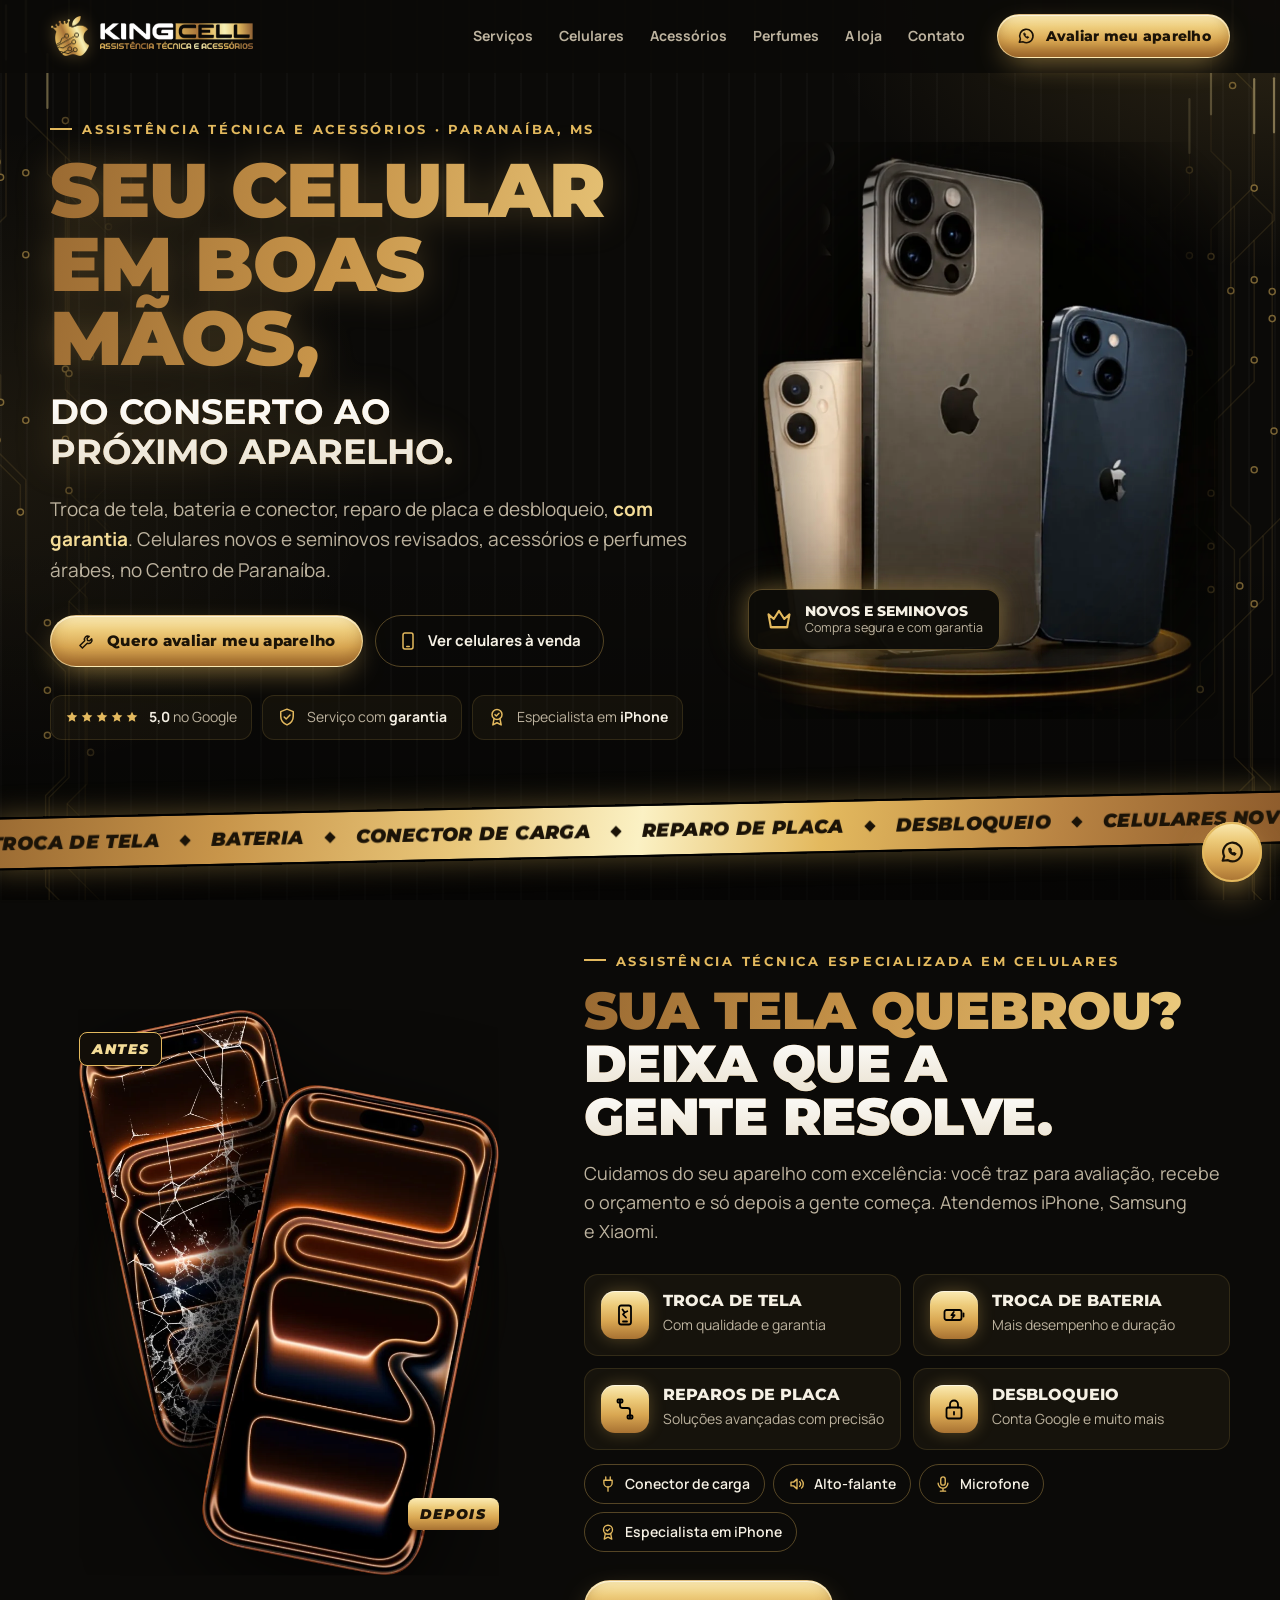
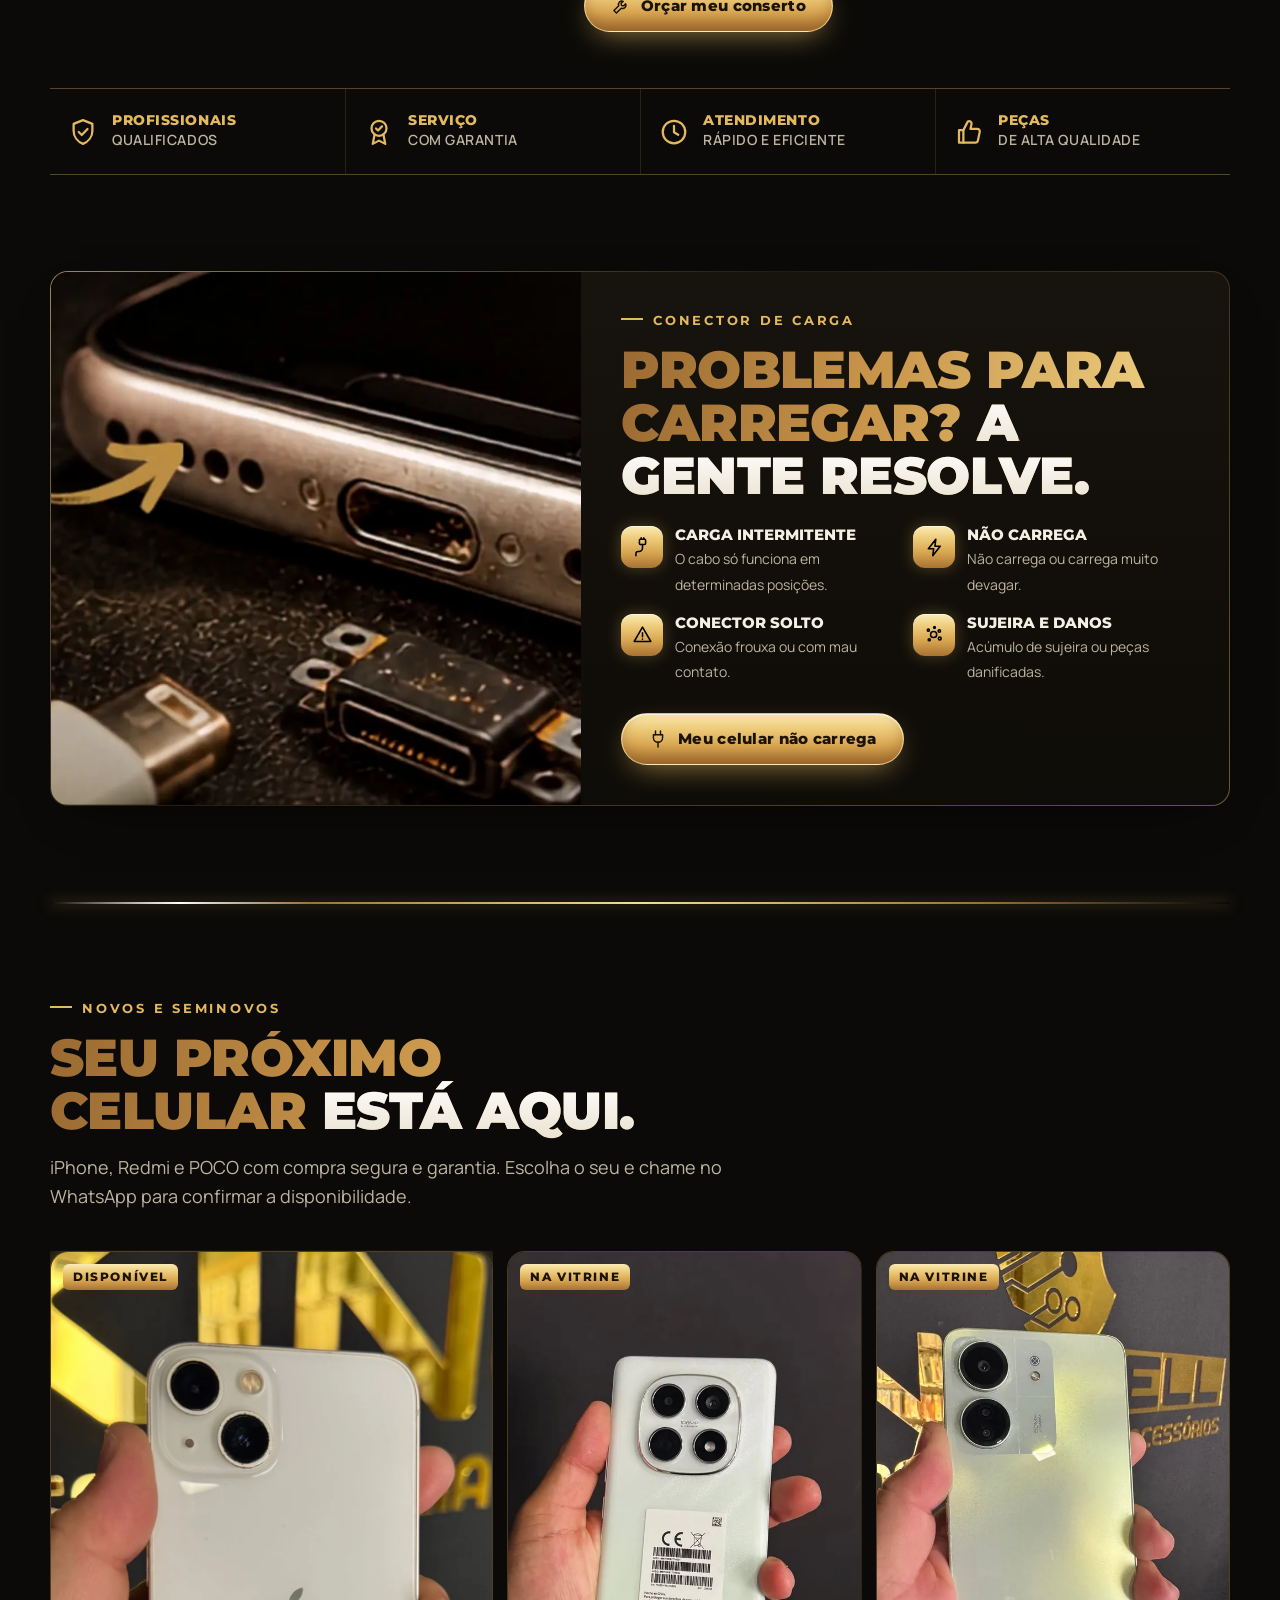
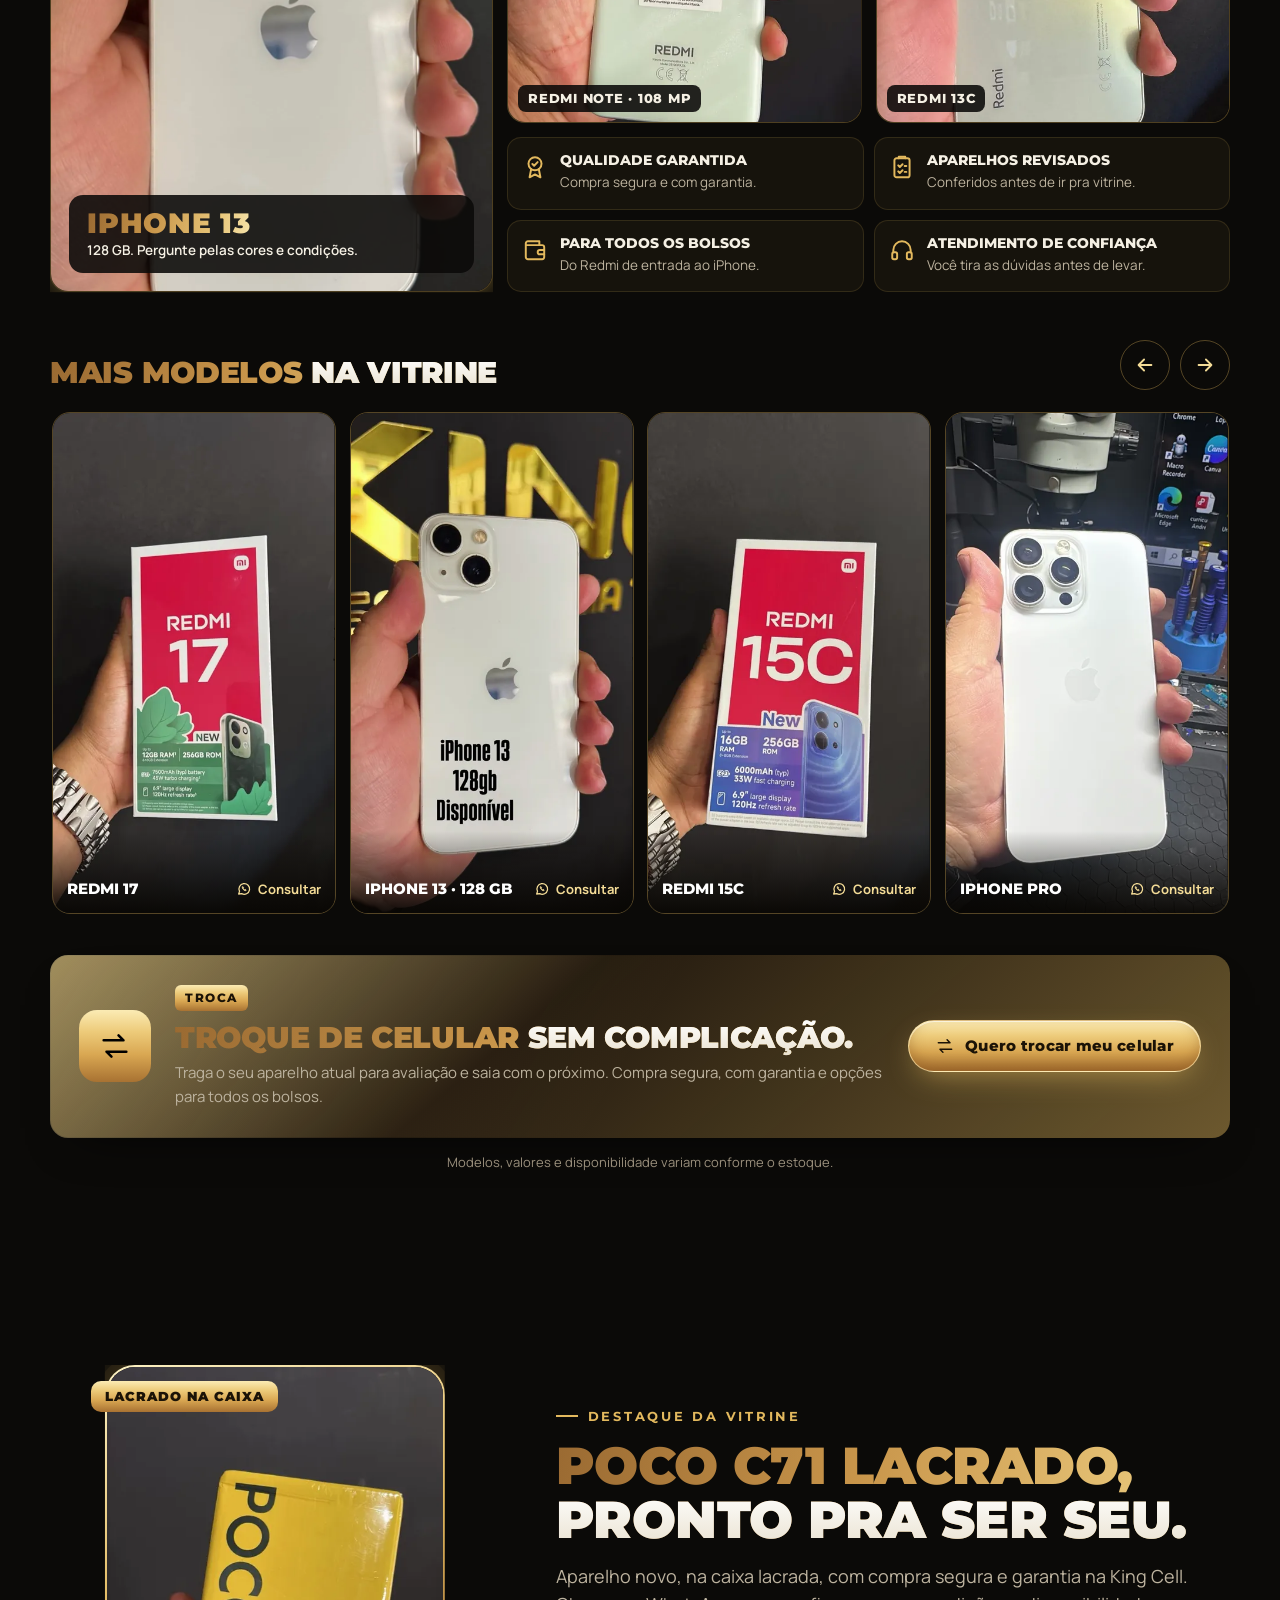
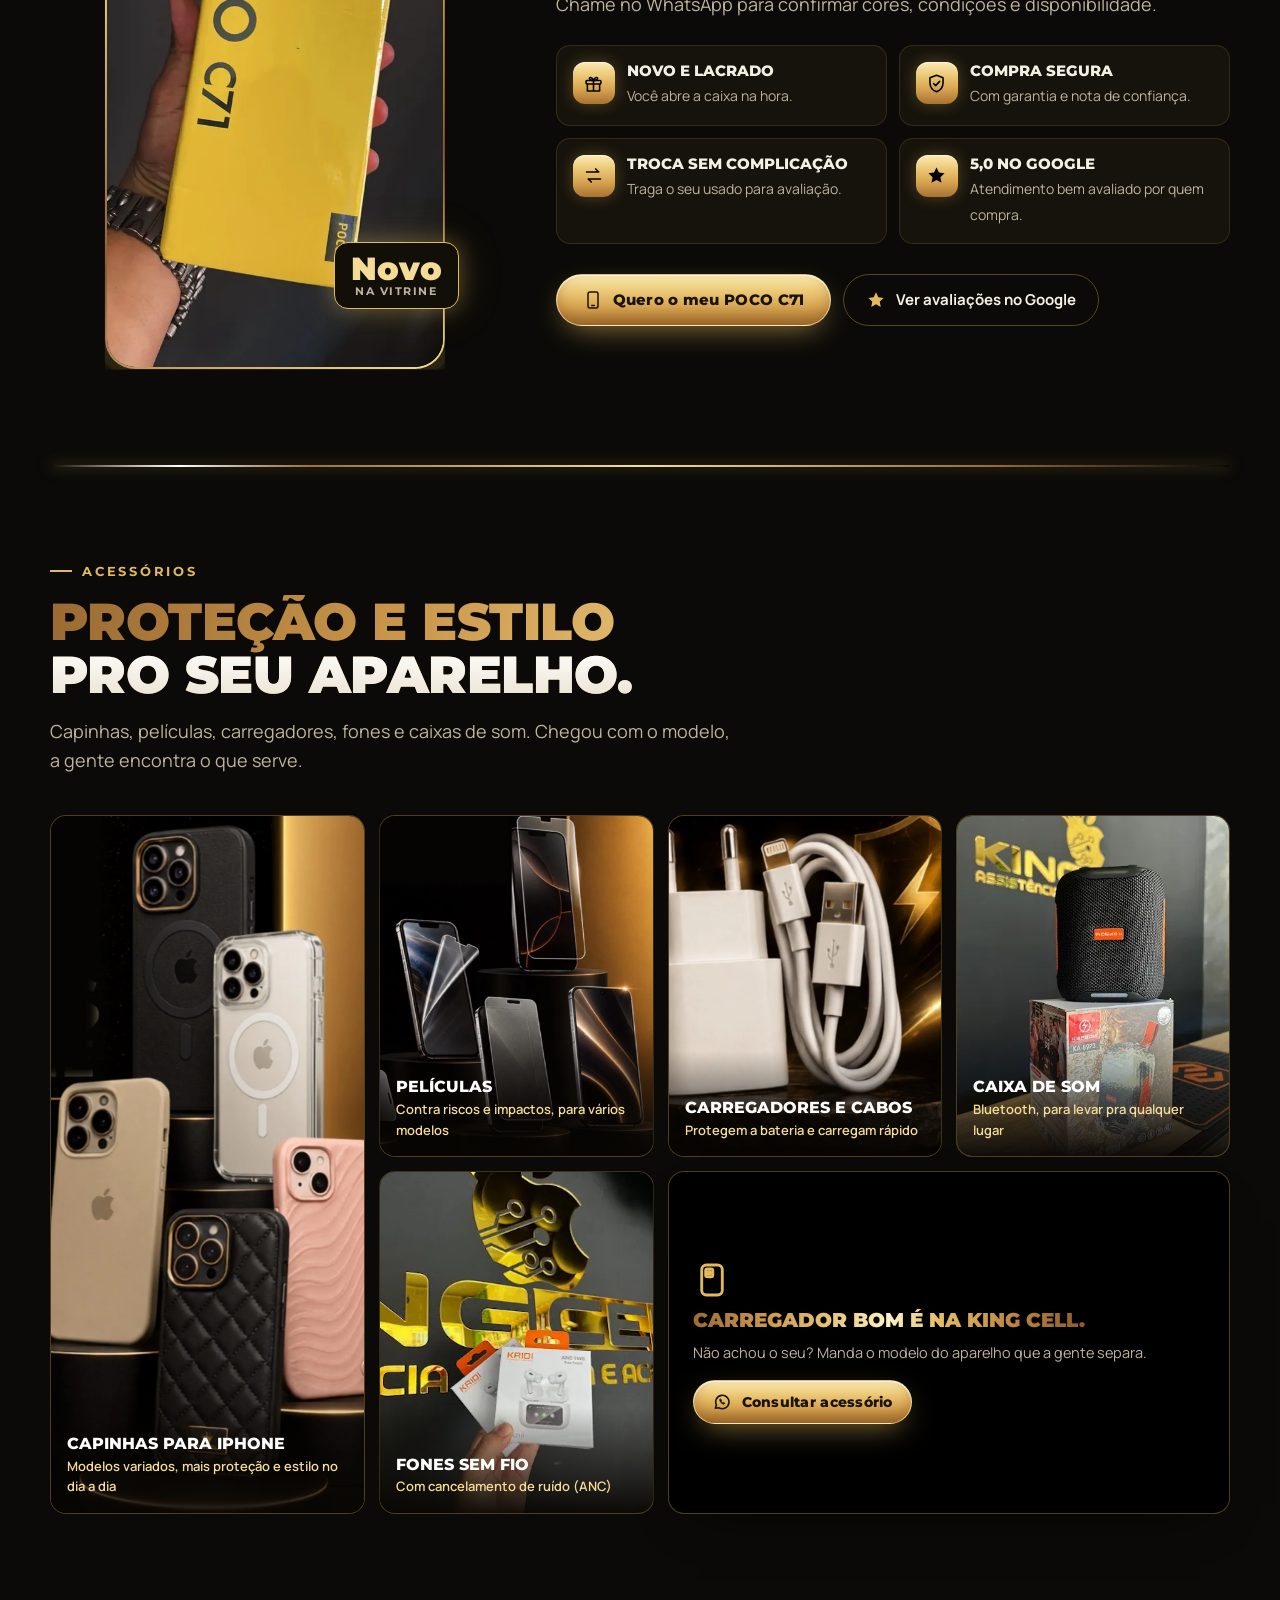
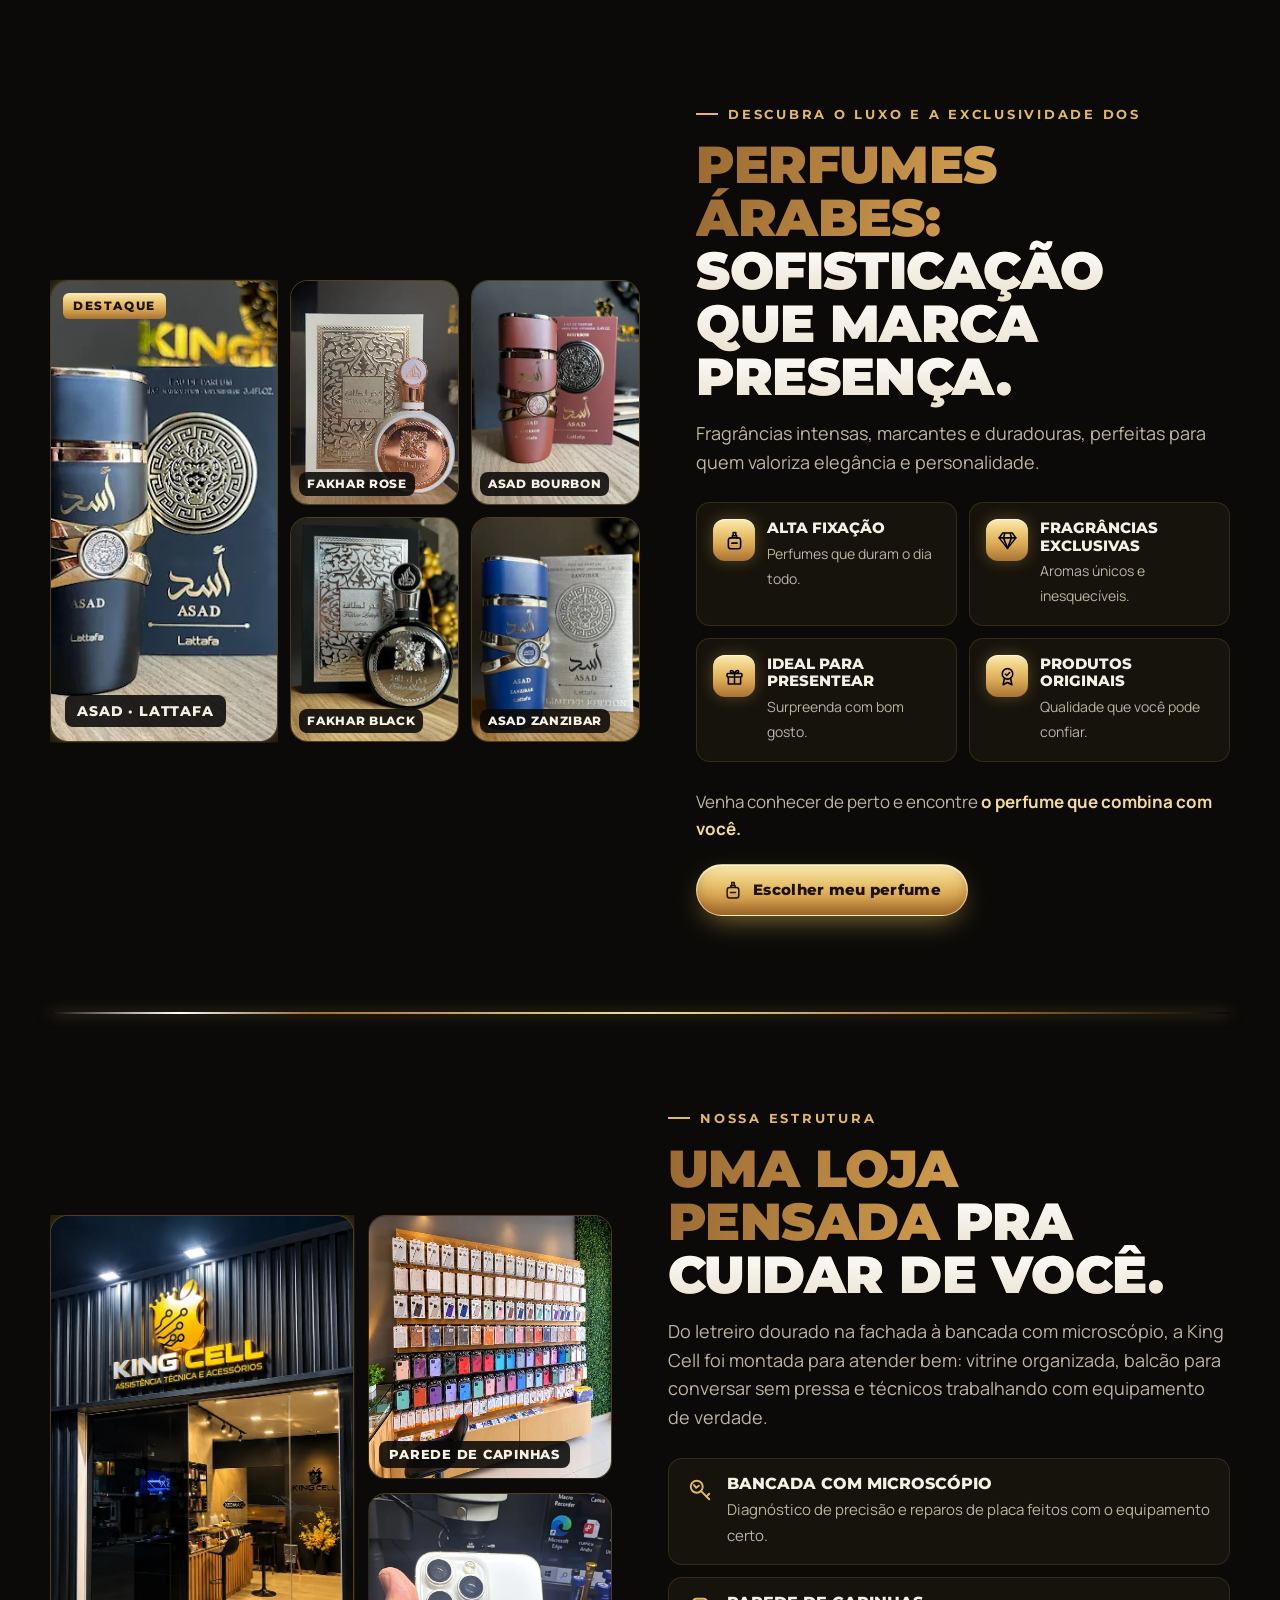
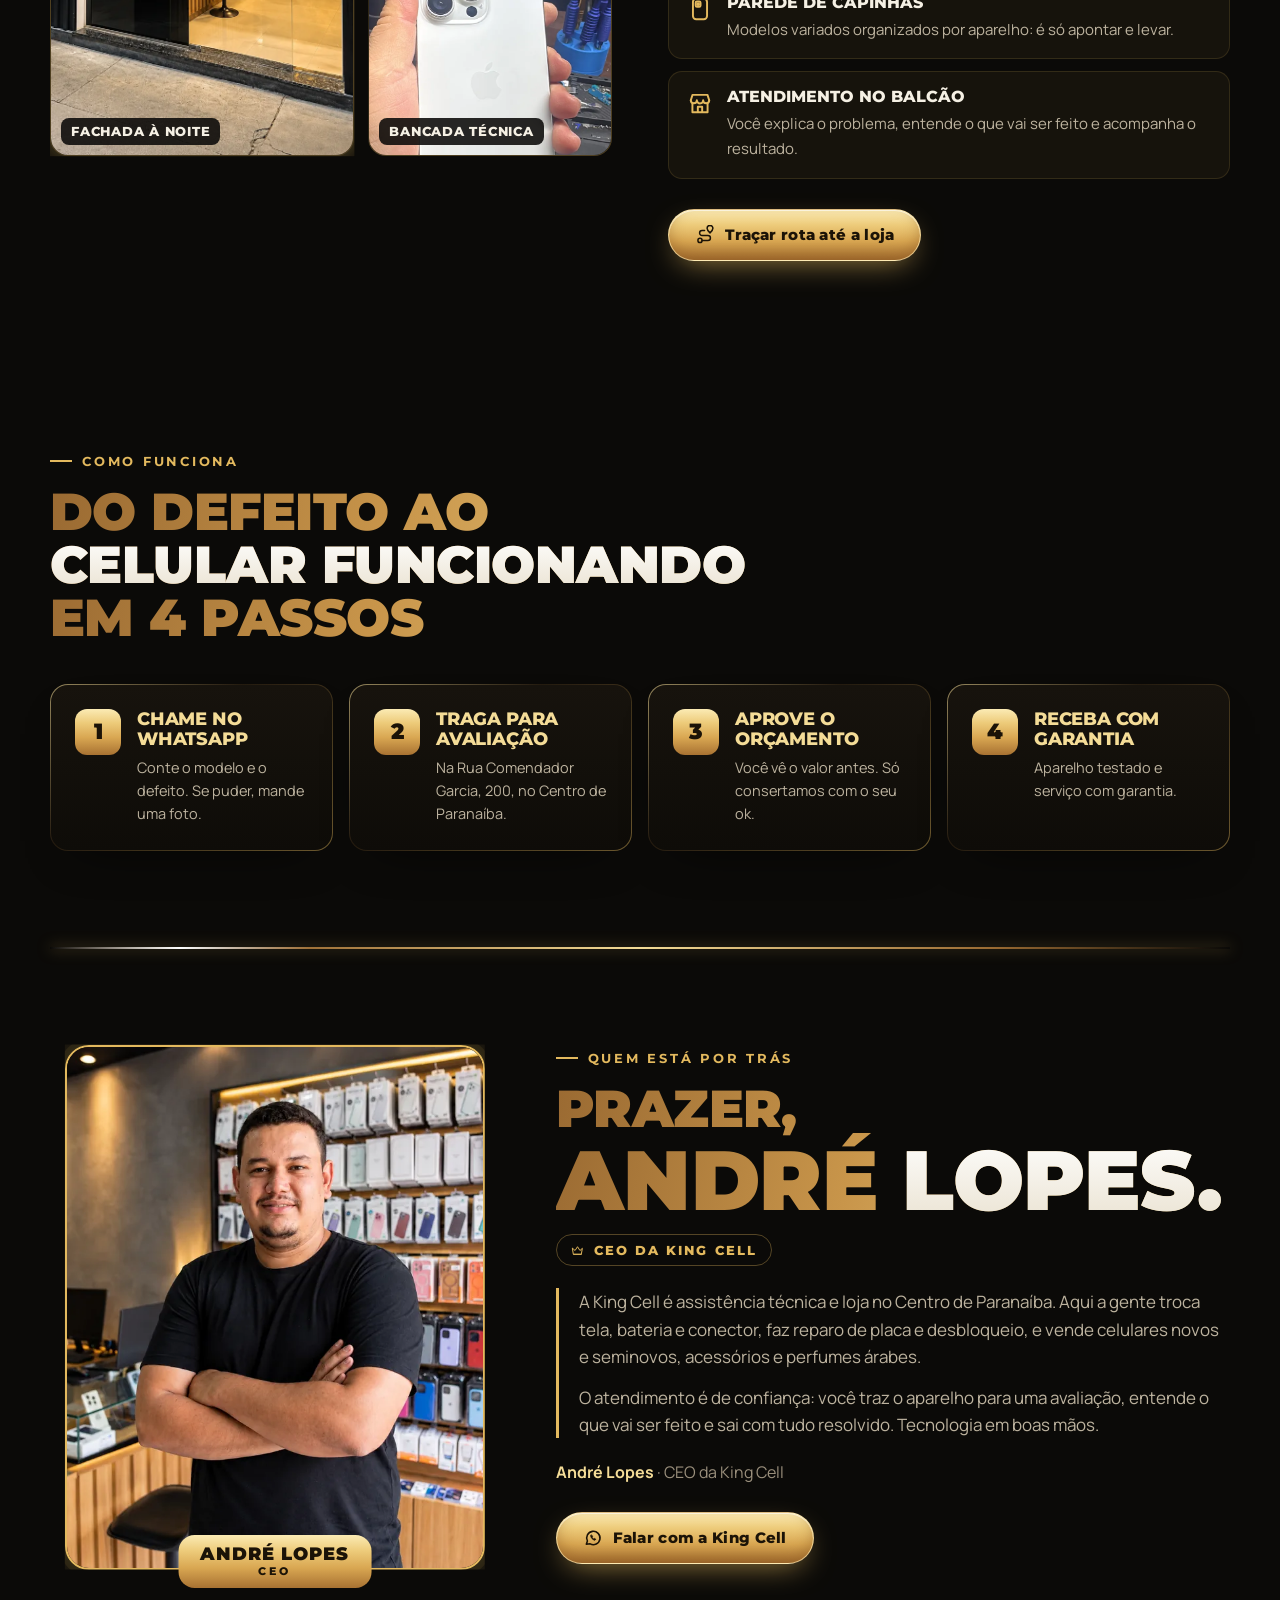
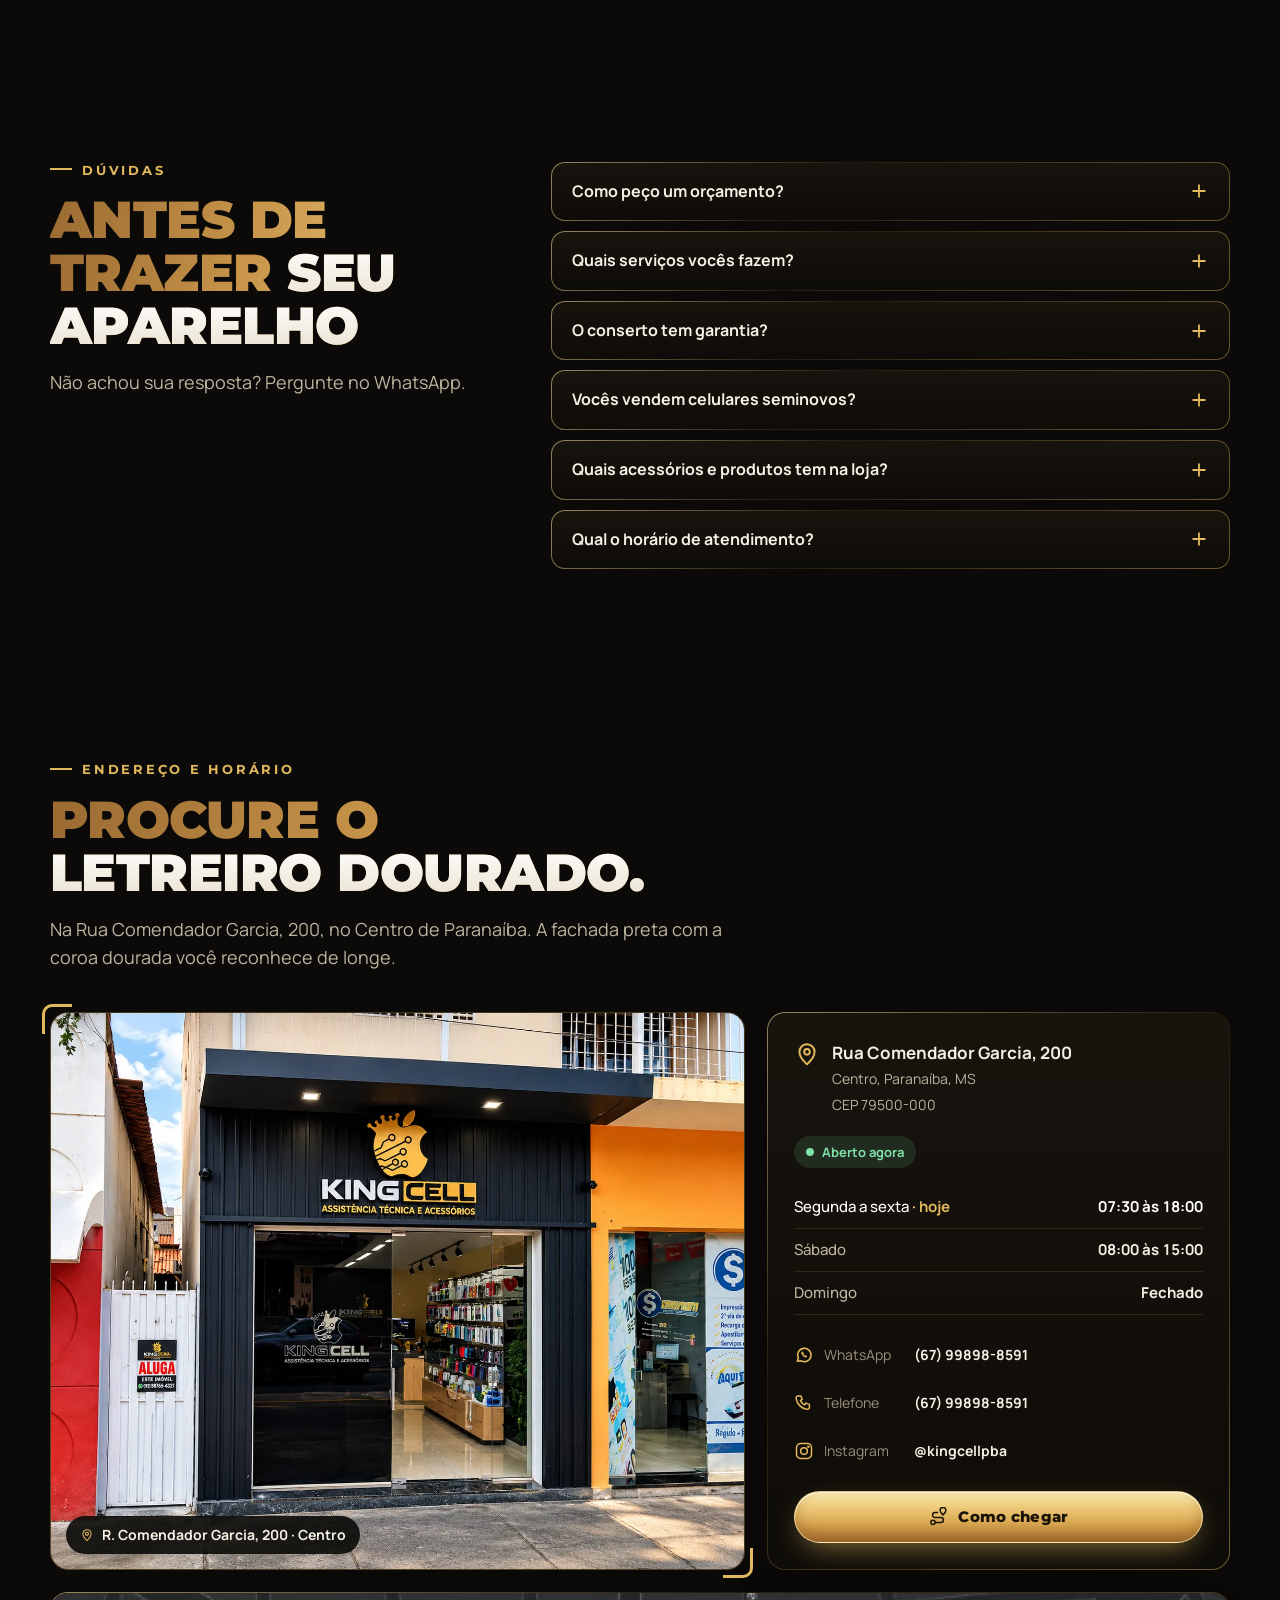
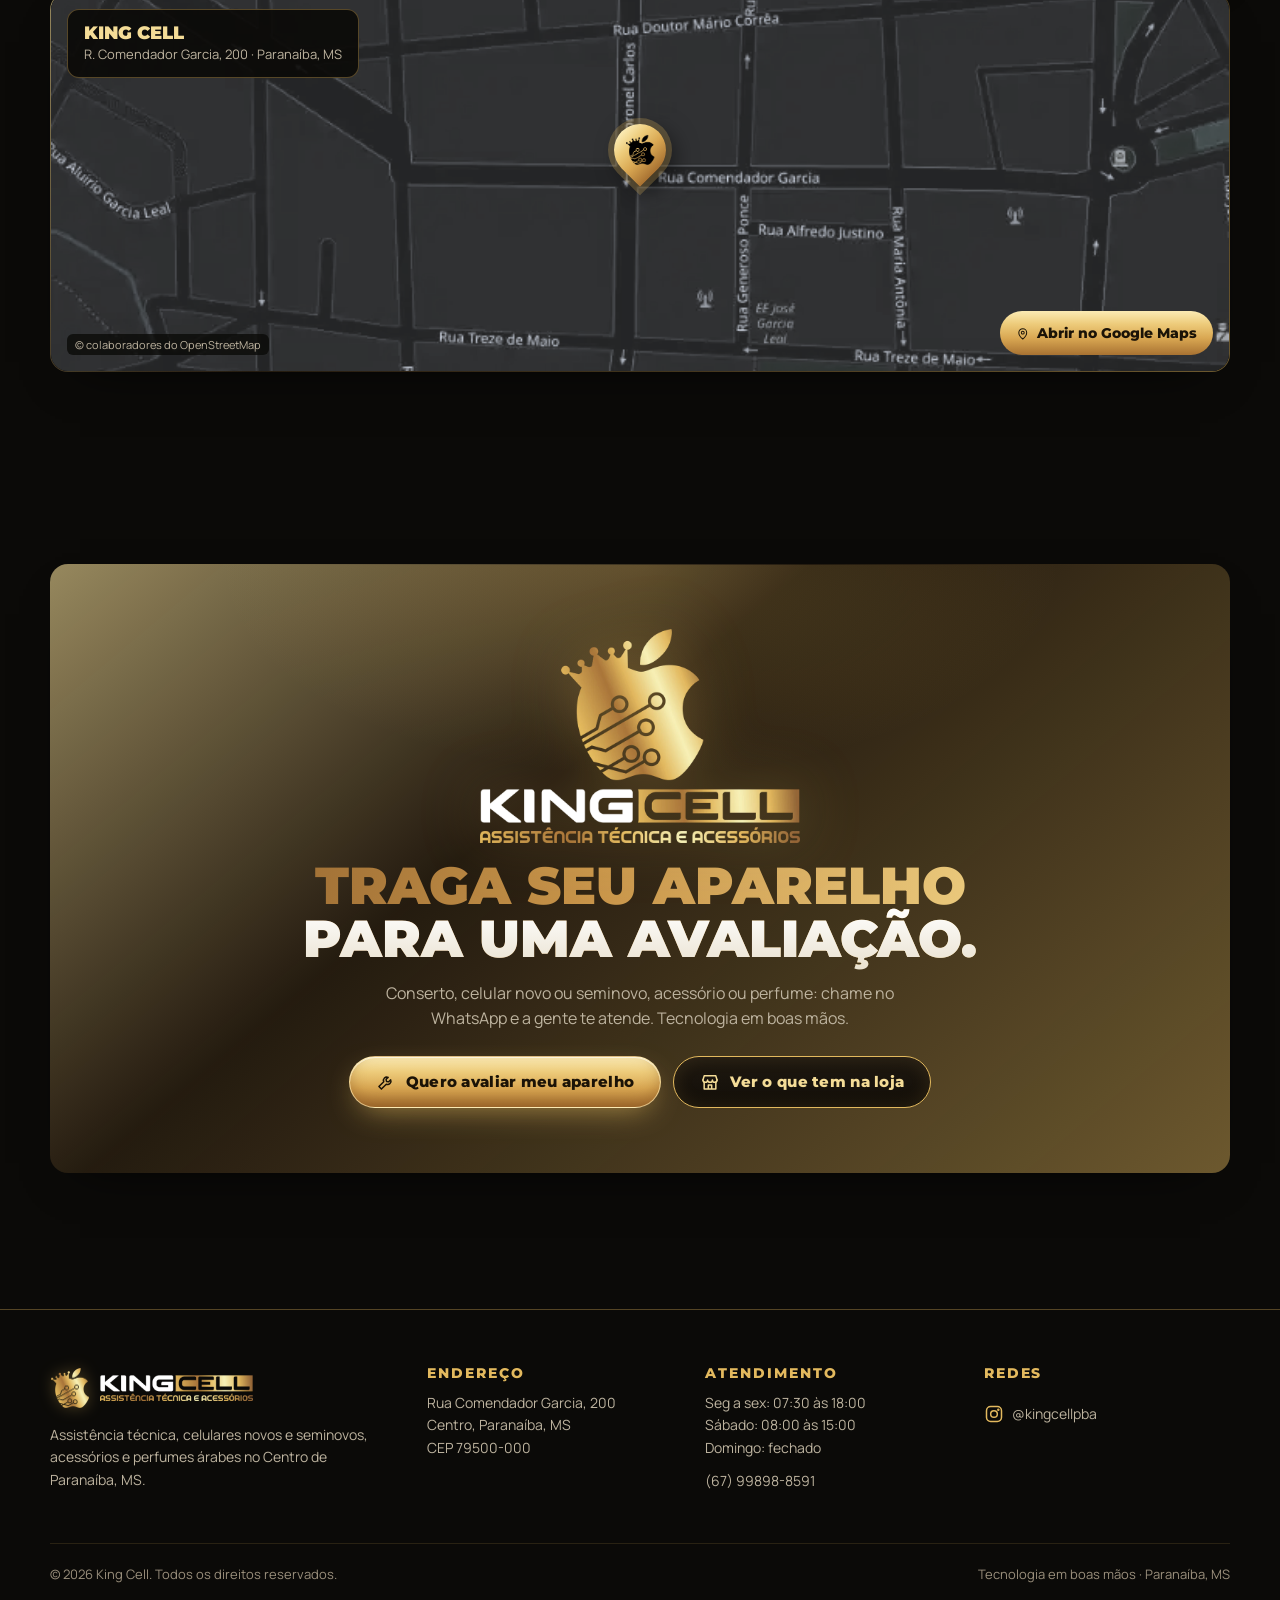
<file: index.html>
<!doctype html>
<html lang="pt-BR">
<head>
<meta charset="utf-8">
<meta name="viewport" content="width=device-width, initial-scale=1, viewport-fit=cover">
<!--
  SEO: URL DO SITE
  "https://TROCAR-PELO-LINK-DO-VERCEL.vercel.app" é um marcador (SITE_URL). Ele é trocado automaticamente
  no deploy pelo script scripts/build.mjs, usando o link de produção do Vercel. Não precisa editar à mão.
-->
<title>King Cell | Assistência técnica de celular em Paranaíba, MS</title>
<meta name="description" content="Troca de tela, bateria e conector, reparo de placa e desbloqueio com garantia. Celulares novos e seminovos, acessórios e perfumes árabes em Paranaíba, MS.">
<meta name="robots" content="index, follow, max-image-preview:large">
<link rel="canonical" href="https://TROCAR-PELO-LINK-DO-VERCEL.vercel.app/">

<!-- Favicons: arquivos na raiz do projeto (gerados a partir da logo; substitua mantendo nomes e tamanhos, se quiser) -->
<link rel="icon" href="/favicon.ico" sizes="32x32">
<link rel="icon" href="/favicon.svg" type="image/svg+xml">
<link rel="apple-touch-icon" sizes="180x180" href="/apple-touch-icon.png">
<link rel="manifest" href="/site.webmanifest">
<meta name="theme-color" content="#0B0A08">

<!-- Open Graph / Twitter: og-image.jpg (1200x630 px) fica na raiz -->
<meta property="og:type" content="website">
<meta property="og:locale" content="pt_BR">
<meta property="og:site_name" content="King Cell">
<meta property="og:title" content="King Cell | Assistência técnica de celular em Paranaíba, MS">
<meta property="og:description" content="Conserto de celular com garantia, celulares novos e seminovos, acessórios e perfumes árabes. Rua Comendador Garcia, 200, Centro, Paranaíba, MS.">
<meta property="og:url" content="https://TROCAR-PELO-LINK-DO-VERCEL.vercel.app/">
<meta property="og:image" content="https://TROCAR-PELO-LINK-DO-VERCEL.vercel.app/og-image.jpg">
<meta property="og:image:width" content="1200">
<meta property="og:image:height" content="630">
<meta property="og:image:alt" content="Logo da King Cell, assistência técnica e acessórios">
<meta name="twitter:card" content="summary_large_image">
<meta name="twitter:title" content="King Cell | Assistência técnica de celular em Paranaíba, MS">
<meta name="twitter:description" content="Conserto de celular com garantia, celulares novos e seminovos, acessórios e perfumes árabes em Paranaíba, MS.">
<meta name="twitter:image" content="https://TROCAR-PELO-LINK-DO-VERCEL.vercel.app/og-image.jpg">

<link rel="preconnect" href="https://fonts.googleapis.com">
<link rel="preconnect" href="https://fonts.gstatic.com" crossorigin>
<link rel="stylesheet" href="https://fonts.googleapis.com/css2?family=Montserrat:ital,wght@0,600;0,700;0,800;0,900;1,800;1,900&family=Manrope:wght@400;500;600;700&display=swap">

<!-- Dados estruturados: somente informações que já aparecem no site -->
<script type="application/ld+json">
{
  "@context": "https://schema.org",
  "@type": "MobilePhoneStore",
  "@id": "https://TROCAR-PELO-LINK-DO-VERCEL.vercel.app/#loja",
  "name": "King Cell",
  "url": "https://TROCAR-PELO-LINK-DO-VERCEL.vercel.app/",
  "logo": "https://TROCAR-PELO-LINK-DO-VERCEL.vercel.app/assets/img/logo-full.webp",
  "image": "https://TROCAR-PELO-LINK-DO-VERCEL.vercel.app/assets/loja/fachada.webp",
  "description": "Assistência técnica de celulares em Paranaíba, MS: troca de tela, bateria e conector de carga, reparo de placa e desbloqueio. Venda de celulares novos e seminovos, acessórios e perfumes árabes.",
  "telephone": "+55 67 99898-8591",
  "address": {
    "@type": "PostalAddress",
    "streetAddress": "Rua Comendador Garcia, 200, Centro",
    "addressLocality": "Paranaíba",
    "addressRegion": "MS",
    "postalCode": "79500-000",
    "addressCountry": "BR"
  },
  "openingHoursSpecification": [
    {"@type": "OpeningHoursSpecification", "dayOfWeek": ["Monday","Tuesday","Wednesday","Thursday","Friday"], "opens": "07:30", "closes": "18:00"},
    {"@type": "OpeningHoursSpecification", "dayOfWeek": "Saturday", "opens": "08:00", "closes": "15:00"}
  ],
  "founder": {"@type": "Person", "name": "André Lopes", "jobTitle": "CEO"},
  "sameAs": ["https://www.instagram.com/kingcellpba/"]
}
</script>
<!--
  TODO: PREENCHER (opcional): coordenadas exatas da loja. Confira no Google Maps (clique no pino) e acrescente ao bloco acima:
  "geo": {"@type": "GeoCoordinates", "latitude": 0.000000, "longitude": 0.000000}
-->
<link rel="preload" href="assets/produtos/hero-iphones.webp" as="image" fetchpriority="high">
<link rel="stylesheet" href="assets/style.css">
</head>
<body>
<svg width="0" height="0" style="position:absolute" aria-hidden="true">
  <defs>
  <defs>
    <symbol id="i-chat" viewBox="0 0 24 24" fill="none" stroke="currentColor" stroke-width="1.9" stroke-linecap="round" stroke-linejoin="round"><path d="M4 19.5l1.3-3.9A8 8 0 1 1 8.6 19z"/><path d="M9.2 9.3c.2 2.6 2.4 4.9 5.2 5.4l1-1.2-1.6-1-1 .6a3.6 3.6 0 0 1-1.9-1.9l.6-1-1-1.6z" fill="currentColor" stroke-width="1"/></symbol>
    <symbol id="i-screen" viewBox="0 0 24 24" fill="none" stroke="currentColor" stroke-width="1.8" stroke-linecap="round" stroke-linejoin="round"><rect x="6" y="2.5" width="12" height="19" rx="2.2"/><path d="M10 18.5h4"/><path d="M9.5 6.5l2.2 3-1.7 1.8 3 3.2M11.7 9.5l2.6-1.2"/></symbol>
    <symbol id="i-battery" viewBox="0 0 24 24" fill="none" stroke="currentColor" stroke-width="1.8" stroke-linecap="round" stroke-linejoin="round"><rect x="2.5" y="7" width="17" height="10" rx="2"/><path d="M21.5 10.5v3"/><path d="M11.8 9l-2.4 3.2h3.2L10.2 15"/></symbol>
    <symbol id="i-plug" viewBox="0 0 24 24" fill="none" stroke="currentColor" stroke-width="1.8" stroke-linecap="round" stroke-linejoin="round"><path d="M9 2.5v4.5M15 2.5v4.5"/><path d="M6.5 7h11v3.5a5.5 5.5 0 0 1-11 0z"/><path d="M12 16v5.5"/></symbol>
    <symbol id="i-power" viewBox="0 0 24 24" fill="none" stroke="currentColor" stroke-width="1.9" stroke-linecap="round" stroke-linejoin="round"><path d="M12 3v8"/><path d="M6.6 6.6a8 8 0 1 0 10.8 0"/></symbol>
    <symbol id="i-tool" viewBox="0 0 24 24" fill="none" stroke="currentColor" stroke-width="1.8" stroke-linecap="round" stroke-linejoin="round"><path d="M14.6 6.4a4 4 0 0 0-5.3 5.3L3.5 17.5l3 3 5.8-5.8a4 4 0 0 0 5.3-5.3l-2.4 2.4-2.6-.5-.5-2.6z"/></symbol>
    <symbol id="i-micro" viewBox="0 0 24 24" fill="none" stroke="currentColor" stroke-width="1.8" stroke-linecap="round" stroke-linejoin="round"><circle cx="9" cy="9" r="5.5"/><path d="M6.5 7.5l2 2.5 2.5-2"/><path d="M13 13l7.5 7.5"/><path d="M18 18l2.5-2.5"/></symbol>
    <symbol id="i-laptop" viewBox="0 0 24 24" fill="none" stroke="currentColor" stroke-width="1.8" stroke-linecap="round" stroke-linejoin="round"><rect x="4.5" y="4.5" width="15" height="10.5" rx="1.5"/><path d="M2 19h20l-1.5-4h-17z"/></symbol>
    <symbol id="i-case" viewBox="0 0 24 24" fill="none" stroke="currentColor" stroke-width="1.8" stroke-linecap="round" stroke-linejoin="round"><rect x="5.5" y="2.5" width="13" height="19" rx="3"/><rect x="8" y="5" width="4.5" height="5" rx="1.2"/><circle cx="10.25" cy="7.5" r=".9"/></symbol>
    <symbol id="i-film" viewBox="0 0 24 24" fill="none" stroke="currentColor" stroke-width="1.8" stroke-linecap="round" stroke-linejoin="round"><rect x="6" y="2.5" width="12" height="19" rx="2.2"/><path d="M9 9l4-4M9 14l7-7M12 16l4-4"/></symbol>
    <symbol id="i-charger" viewBox="0 0 24 24" fill="none" stroke="currentColor" stroke-width="1.8" stroke-linecap="round" stroke-linejoin="round"><rect x="4" y="3" width="9" height="11" rx="2"/><path d="M7 3V1.5M10 3V1.5"/><path d="M8.5 14v2.5a3.5 3.5 0 0 0 3.5 3.5h3a2.5 2.5 0 0 0 2.5-2.5V9"/><rect x="15.5" y="5" width="4" height="4" rx="1"/><path d="M9 6.5l-1.3 2h2l-1.3 2"/></symbol>
    <symbol id="i-watch" viewBox="0 0 24 24" fill="none" stroke="currentColor" stroke-width="1.8" stroke-linecap="round" stroke-linejoin="round"><rect x="6" y="6" width="12" height="12" rx="3"/><path d="M8.5 6l.8-3.5h5.4l.8 3.5M8.5 18l.8 3.5h5.4l.8-3.5"/><path d="M12 9.5V12l1.8 1.2"/></symbol>
    <symbol id="i-swap" viewBox="0 0 24 24" fill="none" stroke="currentColor" stroke-width="1.8" stroke-linecap="round" stroke-linejoin="round"><path d="M4 8h14l-3.5-3.5"/><path d="M20 16H6l3.5 3.5"/></symbol>
    <symbol id="i-doc" viewBox="0 0 24 24" fill="none" stroke="currentColor" stroke-width="1.8" stroke-linecap="round" stroke-linejoin="round"><path d="M6 2.5h8.5l4 4v15H6z"/><path d="M14.5 2.5v4h4"/><path d="M8.5 16h1M10.8 16h.6M12.6 16h1.4M15 16h.8M8.5 18.5h7.3"/><path d="M8.5 10.5h6"/></symbol>
    <symbol id="i-cash" viewBox="0 0 24 24" fill="none" stroke="currentColor" stroke-width="1.8" stroke-linecap="round" stroke-linejoin="round"><rect x="2.5" y="6" width="19" height="12" rx="1.6"/><circle cx="12" cy="12" r="2.8"/><path d="M6 9.5v5M18 9.5v5"/></symbol>
    <symbol id="i-shield" viewBox="0 0 24 24" fill="none" stroke="currentColor" stroke-width="1.8" stroke-linecap="round" stroke-linejoin="round"><path d="M12 2.5l7.5 3v5.6c0 4.6-3.1 8.6-7.5 10.4-4.4-1.8-7.5-5.8-7.5-10.4V5.5z"/><path d="M8.6 12l2.4 2.4 4.6-4.8"/></symbol>
    <symbol id="i-clock" viewBox="0 0 24 24" fill="none" stroke="currentColor" stroke-width="1.8" stroke-linecap="round" stroke-linejoin="round"><circle cx="12" cy="12" r="9"/><path d="M12 7v5.2l3.4 2"/></symbol>
    <symbol id="i-cal" viewBox="0 0 24 24" fill="none" stroke="currentColor" stroke-width="1.8" stroke-linecap="round" stroke-linejoin="round"><rect x="3.5" y="5" width="17" height="15.5" rx="2"/><path d="M3.5 10h17M8 2.8V6.5M16 2.8V6.5"/><path d="M9 14.6l2 2 4-4"/></symbol>
    <symbol id="i-bolt" viewBox="0 0 24 24" fill="none" stroke="currentColor" stroke-width="1.8" stroke-linecap="round" stroke-linejoin="round"><path d="M13.5 2.5L5 13.5h6l-1 8 8.5-11h-6z"/></symbol>
    <symbol id="i-drop" viewBox="0 0 24 24" fill="none" stroke="currentColor" stroke-width="1.8" stroke-linecap="round" stroke-linejoin="round"><path d="M12 2.8s6.5 7 6.5 11.7a6.5 6.5 0 0 1-13 0C5.5 9.8 12 2.8 12 2.8z"/><path d="M9 15a3 3 0 0 0 3 3"/></symbol>
    <symbol id="i-pin" viewBox="0 0 24 24" fill="none" stroke="currentColor" stroke-width="1.8" stroke-linecap="round" stroke-linejoin="round"><path d="M12 21.5s-7-6.1-7-11.5a7 7 0 0 1 14 0c0 5.4-7 11.5-7 11.5z"/><circle cx="12" cy="10" r="2.6"/></symbol>
    <symbol id="i-phone" viewBox="0 0 24 24" fill="none" stroke="currentColor" stroke-width="1.8" stroke-linecap="round" stroke-linejoin="round"><path d="M5 3.5h3.3l1.6 4.2-2.2 1.4a11 11 0 0 0 5.2 5.2l1.4-2.2 4.2 1.6V17a2.5 2.5 0 0 1-2.7 2.5A15.3 15.3 0 0 1 2.5 6.2 2.5 2.5 0 0 1 5 3.5z"/></symbol>
    <symbol id="i-check" viewBox="0 0 24 24" fill="none" stroke="currentColor" stroke-width="2.2" stroke-linecap="round" stroke-linejoin="round"><path d="M4.5 12.5l4.6 4.6L19.5 6.8"/></symbol>
    <symbol id="i-x" viewBox="0 0 24 24" fill="none" stroke="currentColor" stroke-width="2.2" stroke-linecap="round" stroke-linejoin="round"><path d="M6 6l12 12M18 6L6 18"/></symbol>
    <symbol id="i-arrow" viewBox="0 0 24 24" fill="none" stroke="currentColor" stroke-width="2" stroke-linecap="round" stroke-linejoin="round"><path d="M5 12h13M13 6l6 6-6 6"/></symbol>
    <symbol id="i-store" viewBox="0 0 24 24" fill="none" stroke="currentColor" stroke-width="1.8" stroke-linecap="round" stroke-linejoin="round"><path d="M3.5 9.5l1.6-5h13.8l1.6 5"/><path d="M3.5 9.5a2.8 2.8 0 0 0 5.6 0 2.9 2.9 0 0 0 5.8 0 2.8 2.8 0 0 0 5.6 0"/><path d="M5 12v8.5h14V12M10 20.5v-5h4v5"/></symbol>
    <symbol id="i-cam" viewBox="0 0 24 24" fill="none" stroke="currentColor" stroke-width="1.8" stroke-linecap="round" stroke-linejoin="round"><rect x="3" y="3" width="18" height="18" rx="5"/><circle cx="12" cy="12" r="4"/><circle cx="17.2" cy="6.8" r=".6" fill="currentColor"/></symbol>
    <symbol id="i-fb" viewBox="0 0 24 24" fill="none" stroke="currentColor" stroke-width="1.8" stroke-linecap="round" stroke-linejoin="round"><rect x="3" y="3" width="18" height="18" rx="5"/><path d="M15.5 7.5h-2a2.5 2.5 0 0 0-2.5 2.5v11M9 13h6"/></symbol>
    <symbol id="i-plus" viewBox="0 0 24 24" fill="none" stroke="currentColor" stroke-width="2.2" stroke-linecap="round"><path d="M12 5v14M5 12h14"/></symbol>
    <symbol id="i-truck" viewBox="0 0 24 24" fill="none" stroke="currentColor" stroke-width="1.8" stroke-linecap="round" stroke-linejoin="round"><path d="M2.5 6h11v10h-11z"/><path d="M13.5 9.5h4l3 3.5V16h-7"/><circle cx="6.5" cy="17.5" r="1.8"/><circle cx="17" cy="17.5" r="1.8"/></symbol>
    <symbol id="i-gift" viewBox="0 0 24 24" fill="none" stroke="currentColor" stroke-width="1.8" stroke-linecap="round" stroke-linejoin="round"><rect x="3.5" y="8.5" width="17" height="4" rx="1"/><path d="M5 12.5v8h14v-8M12 8.5v12"/><path d="M12 8.5C10.5 4 6.5 4.5 7.5 7c.5 1.3 2.6 1.5 4.5 1.5zM12 8.5c1.5-4.5 5.5-4 4.5-1.5-.5 1.3-2.6 1.5-4.5 1.5z"/></symbol>
    <symbol id="i-medal" viewBox="0 0 24 24" fill="none" stroke="currentColor" stroke-width="1.8" stroke-linecap="round" stroke-linejoin="round"><circle cx="12" cy="9" r="6"/><path d="M8.5 13.8L7 21.5l5-2.6 5 2.6-1.5-7.7"/><path d="M9.6 9.2l1.6 1.6 3.2-3.3"/></symbol>
    <symbol id="i-back" viewBox="0 0 24 24" fill="none" stroke="currentColor" stroke-width="1.8" stroke-linecap="round" stroke-linejoin="round"><rect x="5.5" y="2.5" width="13" height="19" rx="3"/><rect x="8" y="5" width="5" height="5.5" rx="1.5"/><path d="M11 13.5l2 2.5-1.5 1.5 2.5 2.5"/></symbol>
    <symbol id="i-win" viewBox="0 0 24 24" fill="none" stroke="currentColor" stroke-width="1.8" stroke-linejoin="round"><path d="M3 5.5l7.5-1v7H3zM12.5 4.2L21 3v8.5h-8.5zM3 13h7.5v7L3 19zM12.5 13H21v8l-8.5-1.2z"/></symbol>
    <symbol id="i-virus" viewBox="0 0 24 24" fill="none" stroke="currentColor" stroke-width="1.8" stroke-linecap="round" stroke-linejoin="round"><circle cx="12" cy="12" r="5"/><path d="M12 2.5V7M12 17v4.5M2.5 12H7M17 12h4.5M5.3 5.3l3.2 3.2M15.5 15.5l3.2 3.2M5.3 18.7l3.2-3.2M15.5 8.5l3.2-3.2"/></symbol>
    <symbol id="i-data" viewBox="0 0 24 24" fill="none" stroke="currentColor" stroke-width="1.8" stroke-linecap="round" stroke-linejoin="round"><ellipse cx="12" cy="5.5" rx="7.5" ry="3"/><path d="M4.5 5.5v13c0 1.7 3.4 3 7.5 3s7.5-1.3 7.5-3v-13"/><path d="M4.5 12c0 1.7 3.4 3 7.5 3s7.5-1.3 7.5-3"/></symbol>
    <symbol id="i-mouse" viewBox="0 0 24 24" fill="none" stroke="currentColor" stroke-width="1.8" stroke-linecap="round" stroke-linejoin="round"><rect x="6" y="3" width="12" height="18" rx="6"/><path d="M12 3v6M6 9h12"/></symbol>
    <symbol id="i-pad" viewBox="0 0 24 24" fill="none" stroke="currentColor" stroke-width="1.8" stroke-linecap="round" stroke-linejoin="round"><path d="M7 8h10a4.5 4.5 0 0 1 4.4 3.6l.7 3.8a2.6 2.6 0 0 1-4.5 2.2L15.4 15H8.6l-2.2 2.6a2.6 2.6 0 0 1-4.5-2.2l.7-3.8A4.5 4.5 0 0 1 7 8z"/><path d="M7.5 10.6v2.8M6.1 12h2.8"/><circle cx="15.8" cy="11" r=".6" fill="currentColor"/><circle cx="17.6" cy="12.8" r=".6" fill="currentColor"/></symbol>
    <symbol id="i-laser" viewBox="0 0 24 24" fill="none" stroke="currentColor" stroke-width="1.8" stroke-linecap="round" stroke-linejoin="round"><path d="M9 2.5h6v6l-1.5 2h-3L9 8.5z"/><path d="M12 10.5v4.5"/><path d="M12 18.5v.01M8.5 17.5l-1.5 1.5M15.5 17.5l1.5 1.5M12 21.5v.01"/><path d="M5 21.5h14"/></symbol>
    <symbol id="i-mail" viewBox="0 0 24 24" fill="none" stroke="currentColor" stroke-width="1.8" stroke-linecap="round" stroke-linejoin="round"><rect x="3" y="5" width="18" height="14" rx="2"/><path d="M3.5 6.5l8.5 6.5 8.5-6.5"/></symbol>
    <symbol id="i-heart" viewBox="0 0 24 24" fill="none" stroke="currentColor" stroke-width="1.8" stroke-linecap="round" stroke-linejoin="round"><path d="M12 20s-7.5-4.6-7.5-10.2A4.3 4.3 0 0 1 12 7.3a4.3 4.3 0 0 1 7.5 2.5C19.5 15.4 12 20 12 20z"/></symbol>
    <symbol id="i-speaker" viewBox="0 0 24 24" fill="none" stroke="currentColor" stroke-width="1.8" stroke-linecap="round" stroke-linejoin="round"><path d="M4 9.5h3.5L12 5.5v13l-4.5-4H4z"/><path d="M15.5 9a4 4 0 0 1 0 6M18 6.5a7.5 7.5 0 0 1 0 11"/></symbol>
    <symbol id="i-vibe" viewBox="0 0 24 24" fill="none" stroke="currentColor" stroke-width="1.8" stroke-linecap="round" stroke-linejoin="round"><rect x="8" y="3.5" width="8" height="17" rx="1.8"/><path d="M5 8.5l-1.5 1.5L5 11.5l-1.5 1.5L5 14.5M19 8.5l1.5 1.5-1.5 1.5 1.5 1.5-1.5 1.5"/></symbol>
    <symbol id="i-chip" viewBox="0 0 24 24" fill="none" stroke="currentColor" stroke-width="1.8" stroke-linecap="round" stroke-linejoin="round"><path d="M7 3v5.5c0 1.4 1.1 2.5 2.5 2.5h5c1.4 0 2.5 1.1 2.5 2.5V21"/><rect x="4.5" y="2.5" width="5" height="3" rx=".8"/><rect x="14.5" y="18.5" width="5" height="3" rx=".8"/></symbol>
    <symbol id="i-phone2" viewBox="0 0 24 24" fill="none" stroke="currentColor" stroke-width="1.8" stroke-linecap="round" stroke-linejoin="round"><rect x="6" y="2.5" width="12" height="19" rx="2.2"/><path d="M10.5 18.5h3"/></symbol>
    <symbol id="i-scissors" viewBox="0 0 24 24" fill="none" stroke="currentColor" stroke-width="1.8" stroke-linecap="round" stroke-linejoin="round"><circle cx="6" cy="6" r="3"/><circle cx="6" cy="18" r="3"/><path d="M8.2 8.2L20 20M8.2 15.8L20 4"/></symbol>
    <symbol id="i-eye" viewBox="0 0 24 24" fill="none" stroke="currentColor" stroke-width="1.8" stroke-linecap="round" stroke-linejoin="round"><path d="M2 12s3.6-7 10-7 10 7 10 7-3.6 7-10 7S2 12 2 12z"/><circle cx="12" cy="12" r="3"/></symbol>
    <symbol id="i-finger" viewBox="0 0 24 24" fill="none" stroke="currentColor" stroke-width="1.8" stroke-linecap="round" stroke-linejoin="round"><path d="M6.5 6.5A7.5 7.5 0 0 1 19.5 11v2"/><path d="M4.5 10.5c0-.7.1-1.4.3-2M9 21a12 12 0 0 1-2-6.5V12a5 5 0 0 1 10 0v1.5"/><path d="M12 12v2.5a9 9 0 0 0 2 6"/><path d="M16.8 17.5a12 12 0 0 1-.3 3"/></symbol>
    <symbol id="i-sparkle" viewBox="0 0 24 24" fill="none" stroke="currentColor" stroke-width="1.8" stroke-linecap="round" stroke-linejoin="round"><path d="M12 3l1.9 5.1L19 10l-5.1 1.9L12 17l-1.9-5.1L5 10l5.1-1.9z"/><path d="M19 15.5l.8 2 2 .8-2 .8-.8 2-.8-2-2-.8 2-.8z"/></symbol>
    <symbol id="i-headset" viewBox="0 0 24 24" fill="none" stroke="currentColor" stroke-width="1.8" stroke-linecap="round" stroke-linejoin="round"><path d="M4 14v-2a8 8 0 0 1 16 0v2"/><rect x="3" y="14" width="4.5" height="6.5" rx="1.6"/><rect x="16.5" y="14" width="4.5" height="6.5" rx="1.6"/></symbol>
    <symbol id="i-cable" viewBox="0 0 24 24" fill="none" stroke="currentColor" stroke-width="1.8" stroke-linecap="round" stroke-linejoin="round"><rect x="8.5" y="2.5" width="7" height="6" rx="1"/><path d="M10.5 2.5V1M13.5 2.5V1M12 8.5v4a4 4 0 0 1-4 4H7a2.5 2.5 0 0 0-2.5 2.5v2.5"/></symbol>
    <symbol id="i-mute" viewBox="0 0 24 24" fill="none" stroke="currentColor" stroke-width="1.8" stroke-linecap="round" stroke-linejoin="round"><path d="M4 9.5h3.5L12 5.5v13l-4.5-4H4z"/><path d="M16 9.5l5 5M21 9.5l-5 5"/></symbol>
    <symbol id="i-star" viewBox="0 0 24 24" fill="currentColor"><path d="M12 2.8l2.8 5.9 6.4.8-4.7 4.4 1.2 6.4L12 17.2l-5.7 3.1 1.2-6.4-4.7-4.4 6.4-.8z"/></symbol>
    <symbol id="i-lock" viewBox="0 0 24 24" fill="none" stroke="currentColor" stroke-width="1.8" stroke-linecap="round" stroke-linejoin="round"><rect x="4.5" y="10.5" width="15" height="11" rx="2"/><path d="M8 10.5V7.5a4 4 0 0 1 8 0v3"/><path d="M12 15v2.5"/></symbol>
    <symbol id="i-thumb" viewBox="0 0 24 24" fill="none" stroke="currentColor" stroke-width="1.8" stroke-linecap="round" stroke-linejoin="round"><path d="M7.5 10.5v10H4v-10z"/><path d="M7.5 10.5l3.6-7a2 2 0 0 1 2.9 2.2l-.8 3.8h5.4a2 2 0 0 1 2 2.4l-1.5 7a2 2 0 0 1-2 1.6H7.5"/></symbol>
    <symbol id="i-wallet" viewBox="0 0 24 24" fill="none" stroke="currentColor" stroke-width="1.8" stroke-linecap="round" stroke-linejoin="round"><path d="M4 7.5h14.5a2 2 0 0 1 2 2v9a2 2 0 0 1-2 2H5.5a2 2 0 0 1-2-2V6a2 2 0 0 1 2-2H16v3.5"/><path d="M20.5 12h-4a2 2 0 0 0 0 4h4"/></symbol>
    <symbol id="i-clip" viewBox="0 0 24 24" fill="none" stroke="currentColor" stroke-width="1.8" stroke-linecap="round" stroke-linejoin="round"><rect x="5" y="4" width="14" height="17.5" rx="2"/><path d="M9 4V2.5h6V4"/><path d="M8.5 10.5l1.5 1.5 2.5-2.5M8.5 16l1.5 1.5 2.5-2.5M14.5 11h1.5M14.5 16.5h1.5"/></symbol>
    <symbol id="i-mic" viewBox="0 0 24 24" fill="none" stroke="currentColor" stroke-width="1.8" stroke-linecap="round" stroke-linejoin="round"><rect x="9" y="2.5" width="6" height="11" rx="3"/><path d="M5.5 11a6.5 6.5 0 0 0 13 0M12 17.5v4M8.5 21.5h7"/></symbol>
    <symbol id="i-diamond" viewBox="0 0 24 24" fill="none" stroke="currentColor" stroke-width="1.8" stroke-linecap="round" stroke-linejoin="round"><path d="M6.5 3.5h11L21.5 9 12 21 2.5 9z"/><path d="M2.5 9h19M9 3.5L7.5 9 12 21l4.5-12L15 3.5"/></symbol>
    <symbol id="i-bottle" viewBox="0 0 24 24" fill="none" stroke="currentColor" stroke-width="1.8" stroke-linecap="round" stroke-linejoin="round"><rect x="5" y="9" width="14" height="12.5" rx="3"/><path d="M9.5 9V6.5h5V9M10.5 6.5V3h3v3.5"/><path d="M9 15h6"/></symbol>
    <symbol id="i-route" viewBox="0 0 24 24" fill="none" stroke="currentColor" stroke-width="1.8" stroke-linecap="round" stroke-linejoin="round"><circle cx="6" cy="18.5" r="2.5"/><path d="M18 9.5s-3.5-3.2-3.5-5.5a3.5 3.5 0 0 1 7 0c0 2.3-3.5 5.5-3.5 5.5z"/><path d="M8.5 18.5h7a3 3 0 0 0 0-6h-7a3 3 0 0 1 0-6h3"/></symbol>
    <symbol id="i-crown" viewBox="0 0 24 24" fill="none" stroke="currentColor" stroke-width="1.8" stroke-linecap="round" stroke-linejoin="round"><path d="M3 8l4.5 4L12 5l4.5 7L21 8l-2 11H5z"/><path d="M5 19h14"/></symbol>
    <symbol id="i-dirt" viewBox="0 0 24 24" fill="none" stroke="currentColor" stroke-width="1.8" stroke-linecap="round" stroke-linejoin="round"><circle cx="11" cy="12" r="3.5"/><circle cx="17.5" cy="8" r="1.4"/><circle cx="5" cy="7" r="1.2"/><circle cx="18" cy="16.5" r="1.6"/><circle cx="6" cy="18" r="1.2"/><circle cx="12" cy="4" r="1"/></symbol>
    <symbol id="i-warn" viewBox="0 0 24 24" fill="none" stroke="currentColor" stroke-width="1.8" stroke-linecap="round" stroke-linejoin="round"><path d="M12 3.5l9.5 16.5h-19z"/><path d="M12 10v4.5M12 17.2v.3"/></symbol>
  </defs>
</svg>

<div class="intro" id="intro" aria-hidden="true">
  <div class="intro__logo"><img src="assets/img/logo-icon.webp" alt="" width="320" height="324"><span class="intro__ring"></span></div>
  <p class="intro__txt">Tecnologia em boas mãos</p>
</div>
<div class="bg" aria-hidden="true"></div>
<div class="traces traces--l" aria-hidden="true"><svg viewBox="0 0 200 1000" preserveAspectRatio="xMidYMin slice" aria-hidden="true"><g><path class="tr" d="M8 141 L34 167 L34 197"/><path class="tr" d="M8 391 L34 417 L34 447"/><path class="tr" d="M30 513 L56 539 L56 569"/><path class="tr" d="M18 42 L18 131 L8 141 L8 257 L8 391 L8 391 L8 491 L30 513 L30 611 L30 755 L30 898 L30 974 L30 1049"/><path class="tr-flow" style="animation-delay:-5.1s;animation-duration:8.2s" d="M18 42 L18 131 L8 141 L8 257 L8 391 L8 391 L8 491 L30 513 L30 611 L30 755 L30 898 L30 974 L30 1049"/><path class="tr" d="M40 6 L40 89 L40 240 L18 262 L18 340 L18 489 L62 533 L62 702 L106 746 L106 862 L84 884 L84 985 L106 1007 L106 1120"/><path class="tr-flow" style="animation-delay:-4.9s;animation-duration:8.0s" d="M40 6 L40 89 L40 240 L18 262 L18 340 L18 489 L62 533 L62 702 L106 746 L106 862 L84 884 L84 985 L106 1007 L106 1120"/><path class="tr" d="M106 174 L154 222 L154 252"/><path class="tr" d="M128 455 L154 481 L154 511"/><path class="tr" d="M150 581 L198 629 L198 659"/><path class="tr" d="M150 1151 L176 1177 L176 1207"/><path class="tr" d="M62 -2 L62 130 L106 174 L106 287 L106 433 L128 455 L128 559 L150 581 L150 733 L150 890 L150 996 L150 1151 L150 1151"/><path class="tr-flow" style="animation-delay:-1.4s;animation-duration:7.1s" d="M62 -2 L62 130 L106 174 L106 287 L106 433 L128 455 L128 559 L150 581 L150 733 L150 890 L150 996 L150 1151 L150 1151"/><path class="tr" d="M108 215 L156 263 L156 293"/><path class="tr" d="M108 893 L134 919 L134 949"/><path class="tr" d="M150 1006 L198 1054 L198 1084"/><path class="tr" d="M150 1076 L198 1124 L198 1154"/><path class="tr" d="M86 60 L86 193 L108 215 L108 302 L108 482 L108 642 L130 664 L130 782 L130 871 L108 893 L108 964 L150 1006 L150 1076 L150 1076"/><path class="tr-flow" style="animation-delay:-2.1s;animation-duration:5.1s" d="M86 60 L86 193 L108 215 L108 302 L108 482 L108 642 L130 664 L130 782 L130 871 L108 893 L108 964 L150 1006 L150 1076 L150 1076"/><path class="tr" d="M132 569 L180 617 L180 647"/><path class="tr" d="M110 668 L136 694 L136 724"/><path class="tr" d="M110 -27 L110 101 L110 270 L110 427 L110 547 L132 569 L132 646 L110 668 L110 781 L110 864 L88 886 L88 1002 L88 1081"/><path class="tr-flow" style="animation-delay:-0.2s;animation-duration:6.1s" d="M110 -27 L110 101 L110 270 L110 427 L110 547 L132 569 L132 646 L110 668 L110 781 L110 864 L88 886 L88 1002 L88 1081"/><path class="tr" d="M150 220 L176 246 L176 276"/><path class="tr" d="M128 565 L176 613 L176 643"/><path class="tr" d="M134 -9 L134 75 L134 204 L150 220 L150 385 L150 385 L150 543 L128 565 L128 653 L128 726 L128 834 L128 1014 L150 1036 L150 1127 L128 1149"/><path class="tr-flow" style="animation-delay:-1.6s;animation-duration:7.8s" d="M134 -9 L134 75 L134 204 L150 220 L150 385 L150 385 L150 543 L128 565 L128 653 L128 726 L128 834 L128 1014 L150 1036 L150 1127 L128 1149"/><circle class="pad" cx="34" cy="197" r="3.4" style="animation-delay:-2.9s"/><circle class="pad" cx="34" cy="447" r="3.4" style="animation-delay:-1.3s"/><circle class="pad" cx="56" cy="569" r="3.4" style="animation-delay:-2.8s"/><circle class="pad" cx="30" cy="489" r="3.4" style="animation-delay:-3.0s"/><circle class="pad" cx="30" cy="180" r="3.4" style="animation-delay:-2.9s"/><circle class="pad" cx="18" cy="633" r="3.4" style="animation-delay:-1.1s"/><circle class="pad" cx="106" cy="134" r="3.4" style="animation-delay:-0.7s"/><circle class="pad" cx="106" cy="488" r="3.4" style="animation-delay:-0.7s"/><circle class="pad" cx="106" cy="410" r="3.4" style="animation-delay:-0.6s"/><circle class="pad" cx="154" cy="252" r="3.4" style="animation-delay:-0.6s"/><circle class="pad" cx="154" cy="511" r="3.4" style="animation-delay:-1.9s"/><circle class="pad" cx="198" cy="659" r="3.4" style="animation-delay:-2.7s"/><circle class="pad" cx="176" cy="1207" r="3.4" style="animation-delay:-2.5s"/><circle class="pad" cx="62" cy="283" r="3.4" style="animation-delay:-1.4s"/><circle class="pad" cx="62" cy="192" r="3.4" style="animation-delay:-2.0s"/><circle class="pad" cx="62" cy="467" r="3.4" style="animation-delay:-2.4s"/><circle class="pad" cx="156" cy="293" r="3.4" style="animation-delay:-0.3s"/><circle class="pad" cx="134" cy="949" r="3.4" style="animation-delay:-2.0s"/><circle class="pad" cx="198" cy="1084" r="3.4" style="animation-delay:-2.7s"/><circle class="pad" cx="198" cy="1154" r="3.4" style="animation-delay:-2.3s"/><circle class="pad" cx="86" cy="767" r="3.4" style="animation-delay:-2.3s"/><circle class="pad" cx="86" cy="692" r="3.4" style="animation-delay:-1.4s"/><circle class="pad" cx="86" cy="817" r="3.4" style="animation-delay:-0.5s"/><circle class="pad" cx="180" cy="647" r="3.4" style="animation-delay:-2.4s"/><circle class="pad" cx="136" cy="724" r="3.4" style="animation-delay:-1.0s"/><circle class="pad" cx="110" cy="212" r="3.4" style="animation-delay:-2.4s"/><circle class="pad" cx="110" cy="415" r="3.4" style="animation-delay:-2.9s"/><circle class="pad" cx="110" cy="545" r="3.4" style="animation-delay:-1.2s"/><circle class="pad" cx="176" cy="276" r="3.4" style="animation-delay:-1.2s"/><circle class="pad" cx="176" cy="643" r="3.4" style="animation-delay:-2.8s"/><circle class="pad" cx="134" cy="397" r="3.4" style="animation-delay:-2.2s"/><circle class="pad" cx="134" cy="687" r="3.4" style="animation-delay:-0.5s"/><circle class="pad" cx="134" cy="836" r="3.4" style="animation-delay:-0.4s"/></g></svg></div>
<div class="traces traces--r" aria-hidden="true"><svg viewBox="0 0 200 1000" preserveAspectRatio="xMidYMin slice" aria-hidden="true"><g transform="translate(200 0) scale(-1 1)"><path class="tr" d="M52 595 L78 621 L78 651"/><path class="tr" d="M96 710 L122 736 L122 766"/><path class="tr" d="M18 2 L18 125 L18 276 L8 286 L8 416 L8 551 L52 595 L52 666 L96 710 L96 881 L96 980 L96 1105"/><path class="tr-flow" style="animation-delay:-3.7s;animation-duration:5.7s" d="M18 2 L18 125 L18 276 L8 286 L8 416 L8 551 L52 595 L52 666 L96 710 L96 881 L96 980 L96 1105"/><path class="tr" d="M62 267 L88 293 L88 323"/><path class="tr" d="M62 863 L88 889 L88 919"/><path class="tr" d="M40 87 L40 245 L62 267 L62 352 L62 424 L106 468 L106 589 L84 611 L84 741 L84 841 L62 863 L62 948 L62 1089"/><path class="tr-flow" style="animation-delay:-5.1s;animation-duration:5.8s" d="M40 87 L40 245 L62 267 L62 352 L62 424 L106 468 L106 589 L84 611 L84 741 L84 841 L62 863 L62 948 L62 1089"/><path class="tr" d="M84 229 L110 255 L110 285"/><path class="tr" d="M62 88 L62 207 L84 229 L84 405 L128 449 L128 582 L106 604 L106 769 L150 813 L150 954 L150 1038 L128 1060"/><path class="tr-flow" style="animation-delay:-4.5s;animation-duration:8.0s" d="M62 88 L62 207 L84 229 L84 405 L128 449 L128 582 L106 604 L106 769 L150 813 L150 954 L150 1038 L128 1060"/><path class="tr" d="M42 1012 L90 1060 L90 1090"/><path class="tr" d="M86 -14 L86 77 L64 99 L64 216 L42 238 L42 392 L42 514 L42 604 L42 749 L64 771 L64 889 L64 990 L42 1012 L42 1181"/><path class="tr-flow" style="animation-delay:-3.6s;animation-duration:7.0s" d="M86 -14 L86 77 L64 99 L64 216 L42 238 L42 392 L42 514 L42 604 L42 749 L64 771 L64 889 L64 990 L42 1012 L42 1181"/><path class="tr" d="M110 67 L110 168 L88 190 L88 342 L88 431 L88 562 L66 584 L66 721 L66 852 L44 874 L44 990 L44 1107"/><path class="tr-flow" style="animation-delay:-4.5s;animation-duration:5.2s" d="M110 67 L110 168 L88 190 L88 342 L88 431 L88 562 L66 584 L66 721 L66 852 L44 874 L44 990 L44 1107"/><path class="tr" d="M150 231 L176 257 L176 287"/><path class="tr" d="M150 392 L176 418 L176 448"/><path class="tr" d="M150 954 L176 980 L176 1010"/><path class="tr" d="M128 1128 L154 1154 L154 1184"/><path class="tr" d="M134 110 L134 215 L150 231 L150 392 L150 392 L150 571 L150 694 L150 694 L150 867 L150 954 L150 954 L150 1106 L128 1128"/><path class="tr-flow" style="animation-delay:-5.6s;animation-duration:6.6s" d="M134 110 L134 215 L150 231 L150 392 L150 392 L150 571 L150 694 L150 694 L150 867 L150 954 L150 954 L150 1106 L128 1128"/><circle class="pad" cx="78" cy="651" r="3.4" style="animation-delay:-2.6s"/><circle class="pad" cx="122" cy="766" r="3.4" style="animation-delay:-1.2s"/><circle class="pad" cx="18" cy="476" r="3.4" style="animation-delay:-1.7s"/><circle class="pad" cx="18" cy="94" r="3.4" style="animation-delay:-2.6s"/><circle class="pad" cx="18" cy="613" r="3.4" style="animation-delay:-0.7s"/><circle class="pad" cx="88" cy="323" r="3.4" style="animation-delay:-2.9s"/><circle class="pad" cx="88" cy="919" r="3.4" style="animation-delay:-1.8s"/><circle class="pad" cx="62" cy="209" r="3.4" style="animation-delay:-2.2s"/><circle class="pad" cx="40" cy="479" r="3.4" style="animation-delay:-0.7s"/><circle class="pad" cx="62" cy="522" r="3.4" style="animation-delay:-0.5s"/><circle class="pad" cx="110" cy="285" r="3.4" style="animation-delay:-2.2s"/><circle class="pad" cx="62" cy="400" r="3.4" style="animation-delay:-3.0s"/><circle class="pad" cx="62" cy="671" r="3.4" style="animation-delay:-2.5s"/><circle class="pad" cx="62" cy="311" r="3.4" style="animation-delay:-2.4s"/><circle class="pad" cx="90" cy="1090" r="3.4" style="animation-delay:-1.5s"/><circle class="pad" cx="42" cy="354" r="3.4" style="animation-delay:-1.7s"/><circle class="pad" cx="42" cy="324" r="3.4" style="animation-delay:-1.6s"/><circle class="pad" cx="86" cy="95" r="3.4" style="animation-delay:-0.2s"/><circle class="pad" cx="110" cy="655" r="3.4" style="animation-delay:-1.8s"/><circle class="pad" cx="110" cy="548" r="3.4" style="animation-delay:-1.0s"/><circle class="pad" cx="110" cy="607" r="3.4" style="animation-delay:-1.6s"/><circle class="pad" cx="176" cy="287" r="3.4" style="animation-delay:-0.9s"/><circle class="pad" cx="176" cy="448" r="3.4" style="animation-delay:-1.9s"/><circle class="pad" cx="176" cy="1010" r="3.4" style="animation-delay:-2.3s"/><circle class="pad" cx="154" cy="1184" r="3.4" style="animation-delay:-0.6s"/><circle class="pad" cx="134" cy="189" r="3.4" style="animation-delay:-1.8s"/><circle class="pad" cx="134" cy="392" r="3.4" style="animation-delay:-1.0s"/><circle class="pad" cx="134" cy="284" r="3.4" style="animation-delay:-0.6s"/></g></svg></div>

<!-- HEADER -->
<header class="header" id="topo">
  <div class="wrap header__bar">
    <a class="brand" href="#inicio" aria-label="King Cell, voltar ao início">
      <img src="assets/img/logo-icon.webp" alt="" width="320" height="324">
      <img class="brand__wm" src="assets/img/wordmark.webp" alt="" width="900" height="153">
    </a>
    <nav class="nav" aria-label="Principal">
      <a href="#servicos">Serviços</a>
      <a href="#celulares">Celulares</a>
      <a href="#acessorios">Acessórios</a>
      <a href="#perfumes">Perfumes</a>
      <a href="#loja">A loja</a>
      <a href="#contato">Contato</a>
    </nav>
    <a class="btn btn--sm hide-xs" href="https://wa.me/5567998988591?text=Ol%C3%A1%2C%20King%20Cell%21%20Vim%20pelo%20site%20e%20quero%20avaliar%20o%20meu%20aparelho." target="_blank" rel="noopener noreferrer"><svg aria-hidden="true"><use href="#i-chat"/></svg>Avaliar meu aparelho</a>
    <button class="burger" type="button" aria-label="Abrir menu" aria-expanded="false" aria-controls="drawer">
      <svg class="m" viewBox="0 0 24 24" fill="none" stroke="currentColor" stroke-width="2" stroke-linecap="round" aria-hidden="true"><path d="M3 6h18M3 12h18M9 18h12"/></svg>
      <svg class="x" viewBox="0 0 24 24" fill="none" stroke="currentColor" stroke-width="2" stroke-linecap="round" aria-hidden="true"><path d="M5 5l14 14M19 5L5 19"/></svg>
    </button>
  </div>
</header>
<div class="drawer" id="drawer">
  <nav aria-label="Menu">
    <a href="#servicos">Assistência técnica</a>
    <a href="#celulares">Celulares novos e seminovos</a>
    <a href="#destaque">Destaque POCO C71</a>
    <a href="#acessorios">Acessórios</a>
    <a href="#perfumes">Perfumes árabes</a>
    <a href="#loja">Nossa estrutura</a>
    <a href="#duvidas">Dúvidas</a>
    <a href="#contato">Endereço e horário</a>
  </nav>
  <a class="btn btn--block" href="https://wa.me/5567998988591?text=Ol%C3%A1%2C%20King%20Cell%21%20Vim%20pelo%20site%20e%20quero%20avaliar%20o%20meu%20aparelho." target="_blank" rel="noopener noreferrer"><svg aria-hidden="true"><use href="#i-chat"/></svg>Chamar no WhatsApp</a>
</div>

<main id="inicio">

<!-- HERO -->
<section class="hero">
  <div class="wrap hero__grid">
    <div class="hero__txt">
      <p class="eyebrow">Assistência técnica e acessórios<span class="hide-sm"> · Paranaíba, MS</span></p>
      <h1>Seu celular <span class="l2">em boas mãos,</span> <span class="l3">do conserto ao próximo aparelho.</span></h1>
      <p class="hero__sub">Troca de tela, bateria e conector, reparo de placa e desbloqueio, <strong>com garantia</strong>. Celulares novos e seminovos revisados, acessórios e perfumes árabes, no Centro de Paranaíba.</p>
      <div class="hero__ctas">
        <a class="btn" href="https://wa.me/5567998988591?text=Ol%C3%A1%2C%20King%20Cell%21%20Vim%20pelo%20site%20e%20quero%20avaliar%20o%20meu%20aparelho.%20Modelo%20e%20defeito%3A%20" target="_blank" rel="noopener noreferrer"><svg aria-hidden="true"><use href="#i-tool"/></svg>Quero avaliar meu aparelho</a>
        <a class="ghost" href="#celulares"><svg aria-hidden="true"><use href="#i-phone2"/></svg>Ver celulares à venda</a>
      </div>
      <ul data-stagger class="seals" aria-label="Diferenciais">
        <li class="seal"><span class="stars" aria-hidden="true"><svg><use href="#i-star"/></svg><svg><use href="#i-star"/></svg><svg><use href="#i-star"/></svg><svg><use href="#i-star"/></svg><svg><use href="#i-star"/></svg></span><span><b>5,0</b> no Google</span></li>
        <li class="seal"><svg aria-hidden="true"><use href="#i-shield"/></svg><span>Serviço com <b>garantia</b></span></li>
        <li class="seal"><svg aria-hidden="true"><use href="#i-medal"/></svg><span>Especialista em <b>iPhone</b></span></li>
      </ul>
    </div>
    <div class="hero__art">
      <span class="hero__halo" aria-hidden="true"></span>
      <img src="assets/produtos/hero-iphones.webp" alt="Três iPhones em um pedestal dourado: um dourado, um grafite e um azul" width="900" height="1130" fetchpriority="high" decoding="async" sizes="(max-width: 900px) 80vw, 480px">
      <div class="hero__badge"><svg aria-hidden="true"><use href="#i-crown"/></svg><span><b>Novos e seminovos</b>Compra segura e com garantia</span></div>
    </div>
  </div>
</section>

<div class="band" aria-hidden="true"><div class="band__track"><span>Troca de tela</span><span>Bateria</span><span>Conector de carga</span><span>Reparo de placa</span><span>Desbloqueio</span><span>Celulares novos e seminovos</span><span>Capinhas</span><span>Películas</span><span>Perfumes árabes</span><span>Troca de tela</span><span>Bateria</span><span>Conector de carga</span><span>Reparo de placa</span><span>Desbloqueio</span><span>Celulares novos e seminovos</span><span>Capinhas</span><span>Películas</span><span>Perfumes árabes</span></div></div>

<!-- SERVIÇOS -->
<section class="section" id="servicos">
  <div class="wrap svc">
    <figure class="svc__art" data-reveal>
      <span class="svc__halo" aria-hidden="true"></span>
      <img src="assets/img/servicos.webp" alt="Dois iPhones: o de trás com a tela estilhaçada e o da frente com a tela nova e perfeita" width="773" height="1041" loading="lazy" decoding="async">
      <span class="chip chip--a">Antes</span>
      <span class="chip chip--b">Depois</span>
    </figure>
    <div class="svc__txt" data-reveal>
      <p class="eyebrow">Assistência técnica especializada em celulares</p>
      <h2 class="h2">Sua tela quebrou? <em>Deixa que a gente resolve.</em></h2>
      <p class="lead">Cuidamos do seu aparelho com excelência: você traz para avaliação, recebe o orçamento e só depois a gente começa. Atendemos iPhone, Samsung e Xiaomi.</p>
      <ul data-stagger class="svc__cards">
        <li><span class="ico"><svg aria-hidden="true"><use href="#i-screen"/></svg></span><b>Troca de tela</b><span>Com qualidade e garantia</span></li>
        <li><span class="ico"><svg aria-hidden="true"><use href="#i-battery"/></svg></span><b>Troca de bateria</b><span>Mais desempenho e duração</span></li>
        <li><span class="ico"><svg aria-hidden="true"><use href="#i-chip"/></svg></span><b>Reparos de placa</b><span>Soluções avançadas com precisão</span></li>
        <li><span class="ico"><svg aria-hidden="true"><use href="#i-lock"/></svg></span><b>Desbloqueio</b><span>Conta Google e muito mais</span></li>
      </ul>
      <ul class="svc__more" aria-label="Outros serviços">
        <li><svg aria-hidden="true"><use href="#i-plug"/></svg>Conector de carga</li>
        <li><svg aria-hidden="true"><use href="#i-speaker"/></svg>Alto-falante</li>
        <li><svg aria-hidden="true"><use href="#i-mic"/></svg>Microfone</li>
        <li><svg aria-hidden="true"><use href="#i-medal"/></svg>Especialista em iPhone</li>
      </ul>
      <a class="btn" href="https://wa.me/5567998988591?text=Ol%C3%A1%2C%20King%20Cell%21%20Quero%20or%C3%A7ar%20um%20conserto.%20Meu%20modelo%20e%20o%20defeito%20s%C3%A3o%3A%20" target="_blank" rel="noopener noreferrer"><svg aria-hidden="true"><use href="#i-tool"/></svg>Orçar meu conserto</a>
    </div>
  </div>
  <div class="wrap">
    <ul class="perks" data-reveal aria-label="Por que a King Cell">
      <li><svg aria-hidden="true"><use href="#i-shield"/></svg><span><b>Profissionais</b> qualificados</span></li>
      <li><svg aria-hidden="true"><use href="#i-medal"/></svg><span><b>Serviço</b> com garantia</span></li>
      <li><svg aria-hidden="true"><use href="#i-clock"/></svg><span><b>Atendimento</b> rápido e eficiente</span></li>
      <li><svg aria-hidden="true"><use href="#i-thumb"/></svg><span><b>Peças</b> de alta qualidade</span></li>
    </ul>
  </div>
</section>

<!-- CONECTOR -->
<section class="section section--tight" id="conector">
  <div class="wrap">
    <div class="plug panel" data-reveal>
      <div class="plug__media fx"><img src="assets/produtos/conector.webp" alt="Parte de baixo de um iPhone com o conector de carga em destaque, ao lado de um cabo e de uma peça de reposição" width="900" height="709" loading="lazy" decoding="async"></div>
      <div class="plug__txt">
        <p class="eyebrow">Conector de carga</p>
        <h2 class="h2">Problemas para carregar? <em>A gente resolve.</em></h2>
        <ul data-stagger class="plug__list">
          <li><span class="ico"><svg aria-hidden="true"><use href="#i-cable"/></svg></span><div><b>Carga intermitente</b><span>O cabo só funciona em determinadas posições.</span></div></li>
          <li><span class="ico"><svg aria-hidden="true"><use href="#i-bolt"/></svg></span><div><b>Não carrega</b><span>Não carrega ou carrega muito devagar.</span></div></li>
          <li><span class="ico"><svg aria-hidden="true"><use href="#i-warn"/></svg></span><div><b>Conector solto</b><span>Conexão frouxa ou com mau contato.</span></div></li>
          <li><span class="ico"><svg aria-hidden="true"><use href="#i-dirt"/></svg></span><div><b>Sujeira e danos</b><span>Acúmulo de sujeira ou peças danificadas.</span></div></li>
        </ul>
        <a class="btn" href="https://wa.me/5567998988591?text=Ol%C3%A1%2C%20King%20Cell%21%20Meu%20celular%20est%C3%A1%20com%20problema%20para%20carregar.%20Modelo%3A%20" target="_blank" rel="noopener noreferrer"><svg aria-hidden="true"><use href="#i-plug"/></svg>Meu celular não carrega</a>
      </div>
    </div>
  </div>
</section>

<div class="neon-line" aria-hidden="true"></div>

<!-- CELULARES -->
<section class="section" id="celulares">
  <div class="wrap">
    <div class="head" data-reveal>
      <p class="eyebrow">Novos e seminovos</p>
      <h2 class="h2">Seu próximo celular <em>está aqui.</em></h2>
      <p class="lead">iPhone, Redmi e POCO com compra segura e garantia. Escolha o seu e chame no WhatsApp para confirmar a disponibilidade.</p>
    </div>
    <div class="celx" data-reveal>
      <figure class="tile celx__big fx"><img src="assets/celulares/iphone13-destaque.webp" srcset="assets/celulares/iphone13-destaque-640.webp 640w, assets/celulares/iphone13-destaque.webp 1080w" sizes="(max-width: 720px) 100vw, 760px" alt="iPhone 13 branco visto por trás, na mão, em frente ao letreiro dourado da King Cell" width="1080" height="1440" loading="lazy" decoding="async"><span class="tag">Disponível</span><figcaption><b>iPhone 13</b><span>128 GB. Pergunte pelas cores e condições.</span></figcaption></figure>
      <figure class="tile fx" style="--i:2"><img src="assets/celulares/redmi-note.webp" srcset="assets/celulares/redmi-note-640.webp 640w, assets/celulares/redmi-note.webp 900w" sizes="(max-width: 720px) 50vw, 320px" alt="Redmi Note verde-claro com câmera de 108 MP visto por trás, na mão" width="900" height="1200" loading="lazy" decoding="async"><span class="tag">Na vitrine</span><figcaption>Redmi Note · 108 MP</figcaption></figure>
      <figure class="tile fx" style="--i:4"><img src="assets/celulares/redmi-13c.webp" srcset="assets/celulares/redmi-13c-640.webp 640w, assets/celulares/redmi-13c.webp 900w" sizes="(max-width: 720px) 50vw, 320px" alt="Redmi 13C verde visto por trás, na mão, em frente ao letreiro dourado da King Cell" width="900" height="1200" loading="lazy" decoding="async"><span class="tag">Na vitrine</span><figcaption>Redmi 13C</figcaption></figure>
      <ul data-stagger class="celx__why">
        <li><svg aria-hidden="true"><use href="#i-medal"/></svg><div><b>Qualidade garantida</b><span>Compra segura e com garantia.</span></div></li>
        <li><svg aria-hidden="true"><use href="#i-clip"/></svg><div><b>Aparelhos revisados</b><span>Conferidos antes de ir pra vitrine.</span></div></li>
        <li><svg aria-hidden="true"><use href="#i-wallet"/></svg><div><b>Para todos os bolsos</b><span>Do Redmi de entrada ao iPhone.</span></div></li>
        <li><svg aria-hidden="true"><use href="#i-headset"/></svg><div><b>Atendimento de confiança</b><span>Você tira as dúvidas antes de levar.</span></div></li>
      </ul>
    </div>

    <div class="head head--row cel-more" data-reveal>
      <h3>Mais modelos <em>na vitrine</em></h3>
      <div class="arrows">
        <button class="arrow prev" type="button" data-strip="cel-strip" data-dir="-1" aria-label="Vídeo anterior"><svg aria-hidden="true"><use href="#i-arrow"/></svg></button>
        <button class="arrow next" type="button" data-strip="cel-strip" data-dir="1" aria-label="Próximo vídeo"><svg aria-hidden="true"><use href="#i-arrow"/></svg></button>
      </div>
    </div>
    <ul class="strip strip--cel" id="cel-strip" tabindex="0" aria-label="Vídeos dos celulares à venda na King Cell" data-reveal>
      <li class="ccard"><a href="https://wa.me/5567998988591?text=Ol%C3%A1%2C%20King%20Cell%21%20Vi%20o%20Redmi%2017%20no%20site%20e%20quero%20saber%20se%20est%C3%A1%20dispon%C3%ADvel." target="_blank" rel="noopener noreferrer" aria-label="Consultar Redmi 17 no WhatsApp"><figure class="fx" style="--i:0"><video class="vcard" muted loop playsinline preload="none" disablepictureinpicture poster="assets/videos/redmi-17.webp" width="480" height="853" aria-label="Vídeo: caixa lacrada do Redmi 17 na mão"><source src="assets/videos/redmi-17.mp4" type="video/mp4"></video><figcaption><b>Redmi 17</b><span><svg aria-hidden="true"><use href="#i-chat"/></svg>Consultar</span></figcaption></figure></a></li>
      <li class="ccard"><a href="https://wa.me/5567998988591?text=Ol%C3%A1%2C%20King%20Cell%21%20Vi%20o%20iPhone%2013%20no%20site%20e%20quero%20saber%20se%20est%C3%A1%20dispon%C3%ADvel." target="_blank" rel="noopener noreferrer" aria-label="Consultar iPhone 13 no WhatsApp"><figure class="fx" style="--i:1"><video class="vcard" muted loop playsinline preload="none" disablepictureinpicture poster="assets/videos/iphone13-128.webp" width="480" height="853" aria-label="Vídeo: iPhone 13 branco de 128 GB na mão, com o letreiro da King Cell ao fundo"><source src="assets/videos/iphone13-128.mp4" type="video/mp4"></video><figcaption><b>iPhone 13 · 128 GB</b><span><svg aria-hidden="true"><use href="#i-chat"/></svg>Consultar</span></figcaption></figure></a></li>
      <li class="ccard"><a href="https://wa.me/5567998988591?text=Ol%C3%A1%2C%20King%20Cell%21%20Vi%20o%20Redmi%2015C%20no%20site%20e%20quero%20saber%20se%20est%C3%A1%20dispon%C3%ADvel." target="_blank" rel="noopener noreferrer" aria-label="Consultar Redmi 15C no WhatsApp"><figure class="fx" style="--i:2"><video class="vcard" muted loop playsinline preload="none" disablepictureinpicture poster="assets/videos/redmi-15c.webp" width="480" height="853" aria-label="Vídeo: caixa lacrada do Redmi 15C na mão"><source src="assets/videos/redmi-15c.mp4" type="video/mp4"></video><figcaption><b>Redmi 15C</b><span><svg aria-hidden="true"><use href="#i-chat"/></svg>Consultar</span></figcaption></figure></a></li>
      <li class="ccard"><a href="https://wa.me/5567998988591?text=Ol%C3%A1%2C%20King%20Cell%21%20Vi%20o%20iPhone%20Pro%20no%20site%20e%20quero%20saber%20se%20est%C3%A1%20dispon%C3%ADvel." target="_blank" rel="noopener noreferrer" aria-label="Consultar iPhone Pro no WhatsApp"><figure class="fx" style="--i:3"><video class="vcard" muted loop playsinline preload="none" disablepictureinpicture poster="assets/videos/iphone-pro-max.webp" width="480" height="853" aria-label="Vídeo: iPhone Pro branco na mão, em frente à bancada técnica"><source src="assets/videos/iphone-pro-max.mp4" type="video/mp4"></video><figcaption><b>iPhone Pro</b><span><svg aria-hidden="true"><use href="#i-chat"/></svg>Consultar</span></figcaption></figure></a></li>
      <li class="ccard"><a href="https://wa.me/5567998988591?text=Ol%C3%A1%2C%20King%20Cell%21%20Vi%20o%20Redmi%20Note%20no%20site%20e%20quero%20saber%20se%20est%C3%A1%20dispon%C3%ADvel." target="_blank" rel="noopener noreferrer" aria-label="Consultar Redmi Note no WhatsApp"><figure class="fx" style="--i:4"><video class="vcard" muted loop playsinline preload="none" disablepictureinpicture poster="assets/videos/redmi-note.webp" width="480" height="853" aria-label="Vídeo: Redmi Note verde-claro com câmera de 108 MP, na mão"><source src="assets/videos/redmi-note.mp4" type="video/mp4"></video><figcaption><b>Redmi Note · 108 MP</b><span><svg aria-hidden="true"><use href="#i-chat"/></svg>Consultar</span></figcaption></figure></a></li>
      <li class="ccard"><a href="https://wa.me/5567998988591?text=Ol%C3%A1%2C%20King%20Cell%21%20Vi%20o%20Redmi%2013C%20no%20site%20e%20quero%20saber%20se%20est%C3%A1%20dispon%C3%ADvel." target="_blank" rel="noopener noreferrer" aria-label="Consultar Redmi 13C no WhatsApp"><figure class="fx" style="--i:4"><video class="vcard" muted loop playsinline preload="none" disablepictureinpicture poster="assets/videos/redmi-13c.webp" width="480" height="853" aria-label="Vídeo: Redmi 13C verde de 256 GB na mão, com o letreiro da King Cell ao fundo"><source src="assets/videos/redmi-13c.mp4" type="video/mp4"></video><figcaption><b>Redmi 13C · 256 GB</b><span><svg aria-hidden="true"><use href="#i-chat"/></svg>Consultar</span></figcaption></figure></a></li>
      <li class="ccard"><a href="https://wa.me/5567998988591?text=Ol%C3%A1%2C%20King%20Cell%21%20Vi%20o%20iPhone%2013%20no%20site%20e%20quero%20saber%20se%20est%C3%A1%20dispon%C3%ADvel." target="_blank" rel="noopener noreferrer" aria-label="Consultar iPhone 13 no WhatsApp"><figure class="fx" style="--i:4"><video class="vcard" muted loop playsinline preload="none" disablepictureinpicture poster="assets/videos/iphone13.webp" width="480" height="853" aria-label="Vídeo: iPhone 13 branco visto por trás, com o letreiro dourado ao fundo"><source src="assets/videos/iphone13.mp4" type="video/mp4"></video><figcaption><b>iPhone 13</b><span><svg aria-hidden="true"><use href="#i-chat"/></svg>Consultar</span></figcaption></figure></a></li>
    </ul>
    <div class="kit panel" data-reveal>
      <div class="kit__ico"><svg aria-hidden="true"><use href="#i-swap"/></svg></div>
      <div>
        <span class="tag">Troca</span>
        <h3>Troque de celular <em>sem complicação.</em></h3>
        <p>Traga o seu aparelho atual para avaliação e saia com o próximo. Compra segura, com garantia e opções para todos os bolsos.</p>
      </div>
      <a class="btn" href="https://wa.me/5567998988591?text=Ol%C3%A1%2C%20King%20Cell%21%20Quero%20trocar%20de%20celular.%20Meu%20aparelho%20atual%20%C3%A9%3A%20" target="_blank" rel="noopener noreferrer"><svg aria-hidden="true"><use href="#i-swap"/></svg>Quero trocar meu celular</a>
    </div>
    <p class="fine center">Modelos, valores e disponibilidade variam conforme o estoque.</p>
  </div>
</section>

<!-- DESTAQUE POCO C71 -->
<section class="section" id="destaque">
  <div class="wrap hidro">
    <div class="hidro__media" data-reveal>
      <span class="hidro__badge">Lacrado na caixa</span>
      <div class="hidro__frame fx">
        <video id="cliente-video" poster="assets/video/poco-c71.webp" muted loop playsinline preload="none" disablepictureinpicture width="540" height="960" aria-label="Vídeo: caixa amarela lacrada do POCO C71 na mão"><source src="assets/video/poco-c71.mp4" type="video/mp4"></video>
      </div>
      <span class="hidro__time" aria-hidden="true"><strong>Novo</strong><span>na vitrine</span></span>
    </div>
    <div data-reveal>
      <p class="eyebrow">Destaque da vitrine</p>
      <h2 class="h2">POCO C71 lacrado, <em>pronto pra ser seu.</em></h2>
      <p class="lead">Aparelho novo, na caixa lacrada, com compra segura e garantia na King Cell. Chame no WhatsApp para confirmar cores, condições e disponibilidade.</p>
      <ul data-stagger class="hidro__list">
        <li><span class="ico"><svg aria-hidden="true"><use href="#i-gift"/></svg></span><div><b>Novo e lacrado</b><span>Você abre a caixa na hora.</span></div></li>
        <li><span class="ico"><svg aria-hidden="true"><use href="#i-shield"/></svg></span><div><b>Compra segura</b><span>Com garantia e nota de confiança.</span></div></li>
        <li><span class="ico"><svg aria-hidden="true"><use href="#i-swap"/></svg></span><div><b>Troca sem complicação</b><span>Traga o seu usado para avaliação.</span></div></li>
        <li><span class="ico"><svg aria-hidden="true"><use href="#i-star"/></svg></span><div><b>5,0 no Google</b><span>Atendimento bem avaliado por quem compra.</span></div></li>
      </ul>
      <div class="hero__ctas">
        <a class="btn" href="https://wa.me/5567998988591?text=Ol%C3%A1%2C%20King%20Cell%21%20Vi%20o%20POCO%20C71%20lacrado%20no%20site%20e%20quero%20saber%20cores%2C%20condi%C3%A7%C3%B5es%20e%20disponibilidade." target="_blank" rel="noopener noreferrer"><svg aria-hidden="true"><use href="#i-phone2"/></svg>Quero o meu POCO C71</a>
        <a class="ghost" href="https://www.google.com/maps/search/?api=1&amp;query=King%20Cell%20Parana%C3%ADba&amp;query_place_id=ChIJJ6A3qTdlmZQR8cP8tiopxy8" target="_blank" rel="noopener noreferrer"><svg aria-hidden="true"><use href="#i-star"/></svg>Ver avaliações no Google</a>
      </div>
    </div>
  </div>
</section>

<div class="neon-line" aria-hidden="true"></div>

<!-- ACESSÓRIOS -->
<section class="section" id="acessorios">
  <div class="wrap">
    <div class="head" data-reveal>
      <p class="eyebrow">Acessórios</p>
      <h2 class="h2">Proteção e estilo <em>pro seu aparelho.</em></h2>
      <p class="lead">Capinhas, películas, carregadores, fones e caixas de som. Chegou com o modelo, a gente encontra o que serve.</p>
    </div>
    <div class="accs" data-reveal>
      <figure class="acc acc--tall fx" style="--i:0"><img src="assets/produtos/capinhas.webp" alt="Capinhas para iPhone em pedestais pretos: couro preto, transparente com MagSafe, bege, matelassê preta e rosa ondulada" width="900" height="1782" loading="lazy" decoding="async"><figcaption><b>Capinhas para iPhone</b><span>Modelos variados, mais proteção e estilo no dia a dia</span></figcaption></figure>
      <figure class="acc fx" style="--i:1"><img src="assets/produtos/peliculas.webp" alt="Películas de vidro e flexíveis aplicadas em vários celulares sobre pedestais pretos" width="900" height="1178" loading="lazy" decoding="async"><figcaption><b>Películas</b><span>Contra riscos e impactos, para vários modelos</span></figcaption></figure>
      <figure class="acc fx" style="--i:2"><img src="assets/produtos/carregador.webp" alt="Carregador de tomada branco com cabo USB para iPhone sobre pedestal de mármore escuro" width="900" height="819" loading="lazy" decoding="async"><figcaption><b>Carregadores e cabos</b><span>Protegem a bateria e carregam rápido</span></figcaption></figure>
      <figure class="acc fx" style="--i:3"><img src="assets/produtos/caixa-de-som.webp" alt="Caixa de som Bluetooth Kapbom preta e laranja sobre a embalagem, em frente ao letreiro dourado da King Cell" width="382" height="510" loading="lazy" decoding="async"><figcaption><b>Caixa de som</b><span>Bluetooth, para levar pra qualquer lugar</span></figcaption></figure>
      <figure class="acc fx" style="--i:4"><img style="object-position:50% 80%" src="assets/produtos/fone-anc.webp" alt="Mão segurando duas caixas de fone sem fio ANC TWS em frente ao letreiro dourado da King Cell" width="382" height="510" loading="lazy" decoding="async"><figcaption><b>Fones sem fio</b><span>Com cancelamento de ruído (ANC)</span></figcaption></figure>
      <div class="acc acc--cta panel">
        <svg aria-hidden="true"><use href="#i-case"/></svg>
        <b>Carregador bom é na King Cell.</b>
        <span>Não achou o seu? Manda o modelo do aparelho que a gente separa.</span>
        <a class="btn btn--sm" href="https://wa.me/5567998988591?text=Ol%C3%A1%2C%20King%20Cell%21%20Quero%20consultar%20um%20acess%C3%B3rio.%20Meu%20modelo%20%C3%A9%3A%20" target="_blank" rel="noopener noreferrer"><svg aria-hidden="true"><use href="#i-chat"/></svg>Consultar acessório</a>
      </div>
    </div>
  </div>
</section>

<!-- PERFUMES -->
<section class="section" id="perfumes">
  <div class="wrap perf">
    <div class="perf__grid" data-reveal>
      <figure class="tile perf__big fx"><img src="assets/perfumes/asad.webp" alt="Perfume Asad, da Lattafa, preto com detalhes dourados, ao lado da caixa, com o letreiro da King Cell ao fundo" width="382" height="510" loading="lazy" decoding="async"><span class="tag">Destaque</span><figcaption>Asad · Lattafa</figcaption></figure>
      <figure class="tile fx" style="--i:1"><img src="assets/perfumes/fakhar-rose.webp" alt="Perfume Fakhar Rose, da Lattafa, branco e rosé, ao lado da caixa" width="287" height="510" loading="lazy" decoding="async"><figcaption>Fakhar Rose</figcaption></figure>
      <figure class="tile fx" style="--i:2"><img src="assets/perfumes/asad-bourbon.webp" alt="Perfume Asad Bourbon, da Lattafa, cor de vinho, ao lado da caixa" width="382" height="510" loading="lazy" decoding="async"><figcaption>Asad Bourbon</figcaption></figure>
      <figure class="tile fx" style="--i:3"><img src="assets/perfumes/fakhar-black.webp" alt="Perfume Fakhar Black, da Lattafa, preto e prata, ao lado da caixa" width="382" height="510" loading="lazy" decoding="async"><figcaption>Fakhar Black</figcaption></figure>
      <figure class="tile fx" style="--i:4"><img src="assets/perfumes/asad-zanzibar.webp" alt="Perfume Asad Zanzibar, edição limitada, azul com detalhes prateados, ao lado da caixa" width="382" height="510" loading="lazy" decoding="async"><figcaption>Asad Zanzibar</figcaption></figure>
    </div>
    <div class="perf__txt" data-reveal>
      <p class="eyebrow">Descubra o luxo e a exclusividade dos</p>
      <h2 class="h2">Perfumes árabes: <em>sofisticação que marca presença.</em></h2>
      <p class="lead">Fragrâncias intensas, marcantes e duradouras, perfeitas para quem valoriza elegância e personalidade.</p>
      <ul data-stagger class="hidro__list">
        <li><span class="ico"><svg aria-hidden="true"><use href="#i-bottle"/></svg></span><div><b>Alta fixação</b><span>Perfumes que duram o dia todo.</span></div></li>
        <li><span class="ico"><svg aria-hidden="true"><use href="#i-diamond"/></svg></span><div><b>Fragrâncias exclusivas</b><span>Aromas únicos e inesquecíveis.</span></div></li>
        <li><span class="ico"><svg aria-hidden="true"><use href="#i-gift"/></svg></span><div><b>Ideal para presentear</b><span>Surpreenda com bom gosto.</span></div></li>
        <li><span class="ico"><svg aria-hidden="true"><use href="#i-medal"/></svg></span><div><b>Produtos originais</b><span>Qualidade que você pode confiar.</span></div></li>
      </ul>
      <p class="perf__call">Venha conhecer de perto e encontre <strong>o perfume que combina com você.</strong></p>
      <a class="btn" href="https://wa.me/5567998988591?text=Ol%C3%A1%2C%20King%20Cell%21%20Quero%20conhecer%20os%20perfumes%20%C3%A1rabes.%20Quais%20voc%C3%AAs%20t%C3%AAm%20dispon%C3%ADveis%3F" target="_blank" rel="noopener noreferrer"><svg aria-hidden="true"><use href="#i-bottle"/></svg>Escolher meu perfume</a>
    </div>
  </div>
</section>

<div class="neon-line" aria-hidden="true"></div>

<!-- ESTRUTURA -->
<section class="section" id="loja">
  <div class="wrap lab">
    <div class="lab__grid" data-reveal>
      <figure class="tile lab__big fx"><img src="assets/loja/fachada-noite.webp" srcset="assets/loja/fachada-noite-640.webp 640w, assets/loja/fachada-noite.webp 900w" sizes="(max-width: 960px) 60vw, 360px" alt="Fachada da King Cell à noite: ripado preto, letreiro dourado iluminado e porta de vidro mostrando o balcão de madeira e as banquetas" width="900" height="1599" loading="lazy" decoding="async"><figcaption>Fachada à noite</figcaption></figure>
      <figure class="tile fx" style="--i:2"><img src="assets/loja/parede-capinhas.webp" srcset="assets/loja/parede-capinhas-640.webp 640w, assets/loja/parede-capinhas.webp 1200w" sizes="(max-width: 960px) 40vw, 260px" alt="Parede da loja com dezenas de capinhas coloridas organizadas por modelo, balcão de vidro com celulares e jardim vertical" width="1200" height="942" loading="lazy" decoding="async"><figcaption>Parede de capinhas</figcaption></figure>
      <figure class="tile fx" style="--i:4"><img src="assets/loja/bancada.webp" alt="iPhone Pro branco na mão, em frente à bancada técnica com microscópio e ferramentas de precisão" width="720" height="1027" loading="lazy" decoding="async"><figcaption>Bancada técnica</figcaption></figure>
    </div>
    <div class="lab__txt" data-reveal>
      <p class="eyebrow">Nossa estrutura</p>
      <h2 class="h2">Uma loja pensada <em>pra cuidar de você.</em></h2>
      <p class="lead">Do letreiro dourado na fachada à bancada com microscópio, a King Cell foi montada para atender bem: vitrine organizada, balcão para conversar sem pressa e técnicos trabalhando com equipamento de verdade.</p>
      <ul data-stagger class="lab__list">
        <li><svg aria-hidden="true"><use href="#i-micro"/></svg><div><b>Bancada com microscópio</b><span>Diagnóstico de precisão e reparos de placa feitos com o equipamento certo.</span></div></li>
        <li><svg aria-hidden="true"><use href="#i-case"/></svg><div><b>Parede de capinhas</b><span>Modelos variados organizados por aparelho: é só apontar e levar.</span></div></li>
        <li><svg aria-hidden="true"><use href="#i-store"/></svg><div><b>Atendimento no balcão</b><span>Você explica o problema, entende o que vai ser feito e acompanha o resultado.</span></div></li>
      </ul>
      <a class="btn" href="https://www.google.com/maps/dir/?api=1&amp;destination=King%20Cell%2C%20Rua%20Comendador%20Garcia%2C%20200%2C%20Parana%C3%ADba%20-%20MS&amp;destination_place_id=ChIJJ6A3qTdlmZQR8cP8tiopxy8" target="_blank" rel="noopener noreferrer"><svg aria-hidden="true"><use href="#i-route"/></svg>Traçar rota até a loja</a>
    </div>
  </div>
</section>

<!-- COMO FUNCIONA -->
<section class="section" id="como-funciona">
  <div class="wrap">
    <div class="head" data-reveal>
      <p class="eyebrow">Como funciona</p>
      <h2 class="h2">Do defeito ao <em>celular funcionando</em> em 4 passos</h2>
    </div>
    <ol class="steps">
      <li class="step" data-reveal><span class="step__n">1</span><div><h3>Chame no WhatsApp</h3><p>Conte o modelo e o defeito. Se puder, mande uma foto.</p></div></li>
      <li class="step" data-reveal><span class="step__n">2</span><div><h3>Traga para avaliação</h3><p>Na Rua Comendador Garcia, 200, no Centro de Paranaíba.</p></div></li>
      <li class="step" data-reveal><span class="step__n">3</span><div><h3>Aprove o orçamento</h3><p>Você vê o valor antes. Só consertamos com o seu ok.</p></div></li>
      <li class="step" data-reveal><span class="step__n">4</span><div><h3>Receba com garantia</h3><p>Aparelho testado e serviço com garantia.</p></div></li>
    </ol>
  </div>
</section>

<div class="neon-line" aria-hidden="true"></div>

<!-- SOBRE / CEO -->
<section class="section" id="sobre">
  <div class="wrap ceo">
    <div class="ceo__frame" data-reveal>
      <div class="ceo__ring fx"><img src="assets/img/andre-lopes.webp" srcset="assets/img/andre-lopes-640.webp 640w, assets/img/andre-lopes.webp 941w" sizes="(max-width: 860px) 340px, 420px" alt="André Lopes, CEO da King Cell, de braços cruzados em frente à parede de capinhas da loja" width="941" height="1169" loading="lazy" decoding="async"></div>
      <span class="ceo__plate"><b>ANDRÉ LOPES</b><small>CEO</small></span>
    </div>
    <div data-reveal>
      <p class="eyebrow">Quem está por trás</p>
      <h2 class="h2">Prazer, <span class="ceo__name">André <em>Lopes.</em></span></h2>
      <span class="ceo__role"><svg aria-hidden="true"><use href="#i-crown"/></svg>CEO da King Cell</span>
      <blockquote>
        <p>A King Cell é assistência técnica e loja no Centro de Paranaíba. Aqui a gente troca tela, bateria e conector, faz reparo de placa e desbloqueio, e vende celulares novos e seminovos, acessórios e perfumes árabes.</p>
        <p>O atendimento é de confiança: você traz o aparelho para uma avaliação, entende o que vai ser feito e sai com tudo resolvido. Tecnologia em boas mãos.</p>
      </blockquote>
      <p class="sign"><strong>André Lopes</strong> · CEO da King Cell</p>
      <a class="btn" href="https://wa.me/5567998988591?text=Ol%C3%A1%2C%20Andr%C3%A9%21%20Vim%20pelo%20site%20da%20King%20Cell%20e%20quero%20um%20atendimento." target="_blank" rel="noopener noreferrer"><svg aria-hidden="true"><use href="#i-chat"/></svg>Falar com a King Cell</a>
    </div>
  </div>
</section>

<!-- DÚVIDAS -->
<section class="section" id="duvidas">
  <div class="wrap faq-wrap">
    <div class="head" data-reveal>
      <p class="eyebrow">Dúvidas</p>
      <h2 class="h2">Antes de trazer <em>seu aparelho</em></h2>
      <p class="lead">Não achou sua resposta? Pergunte no WhatsApp.</p>
    </div>
    <div class="faq" data-reveal>
      <details><summary>Como peço um orçamento?<svg aria-hidden="true"><use href="#i-plus"/></svg></summary><p>Mande no WhatsApp o modelo do aparelho e o defeito (se puder, com uma foto) ou traga o celular na loja para uma avaliação.</p></details>
      <details><summary>Quais serviços vocês fazem?<svg aria-hidden="true"><use href="#i-plus"/></svg></summary><p>Troca de tela, bateria e conector de carga, alto-falante, microfone, reparos de placa e desbloqueio de conta Google. Somos especialistas em iPhone e atendemos também Samsung e Xiaomi.</p></details>
      <details><summary>O conserto tem garantia?<svg aria-hidden="true"><use href="#i-plus"/></svg></summary><p>Sim. O serviço é feito por profissionais qualificados, com peças de alta qualidade e garantia.</p></details>
      <details><summary>Vocês vendem celulares seminovos?<svg aria-hidden="true"><use href="#i-plus"/></svg></summary><p>Sim, novos e seminovos, com aparelhos revisados e compra segura com garantia. Também dá para trocar o seu celular atual. A disponibilidade muda, então consulte no WhatsApp.</p></details>
      <details><summary>Quais acessórios e produtos tem na loja?<svg aria-hidden="true"><use href="#i-plus"/></svg></summary><p>Capinhas, películas, carregadores, cabos, fones, caixas de som e perfumes árabes.</p></details>
      <details><summary>Qual o horário de atendimento?<svg aria-hidden="true"><use href="#i-plus"/></svg></summary><p>Segunda a sexta, das 7h30 às 18h. Sábado, das 8h às 15h. Domingo a loja fica fechada.</p></details>
    </div>
  </div>
</section>

<!-- LOCALIZAÇÃO -->
<section class="section" id="contato">
  <div class="wrap">
    <div class="head" data-reveal>
      <p class="eyebrow">Endereço e horário</p>
      <h2 class="h2">Procure o <em>letreiro dourado.</em></h2>
      <p class="lead">Na Rua Comendador Garcia, 200, no Centro de Paranaíba. A fachada preta com a coroa dourada você reconhece de longe.</p>
    </div>
    <div class="store">
      <figure class="store__photo" data-reveal>
        <span class="corner tl" aria-hidden="true"></span>
        <div class="frame fx"><img src="assets/loja/fachada.webp" srcset="assets/loja/fachada-640.webp 640w, assets/loja/fachada.webp 1400w" sizes="(max-width: 900px) 100vw, 700px" alt="Fachada da King Cell durante o dia: ripado preto, letreiro dourado com a coroa e porta de vidro mostrando a parede de capinhas" width="1400" height="1065" loading="lazy" decoding="async"></div>
        <figcaption class="store__tag"><svg aria-hidden="true"><use href="#i-pin"/></svg>R. Comendador Garcia, 200 · Centro</figcaption>
        <span class="corner br" aria-hidden="true"></span>
      </figure>
      <div class="store__card panel" data-reveal>
        <div class="loc__addr"><svg aria-hidden="true"><use href="#i-pin"/></svg><div><strong>Rua Comendador Garcia, 200</strong><span>Centro, Paranaíba, MS<br>CEP 79500-000</span></div></div>
        <span class="status" id="status">Horário de atendimento</span>
        <table class="hours" aria-label="Horário de funcionamento">
          <tbody>
            <tr data-days="1,2,3,4,5"><th scope="row">Segunda a sexta</th><td>07:30 às 18:00</td></tr>
            <tr data-days="6"><th scope="row">Sábado</th><td>08:00 às 15:00</td></tr>
            <tr data-days="0"><th scope="row">Domingo</th><td>Fechado</td></tr>
          </tbody>
        </table>
        <ul class="phones">
          <li><svg aria-hidden="true"><use href="#i-chat"/></svg><span>WhatsApp</span><a href="https://wa.me/5567998988591?text=Ol%C3%A1%2C%20King%20Cell%21%20Vim%20pelo%20site%20e%20quero%20um%20atendimento." target="_blank" rel="noopener noreferrer">(67) 99898-8591</a></li>
          <li><svg aria-hidden="true"><use href="#i-phone"/></svg><span>Telefone</span><a href="tel:+5567998988591">(67) 99898-8591</a></li>
          <li><svg aria-hidden="true"><use href="#i-cam"/></svg><span>Instagram</span><a href="https://www.instagram.com/kingcellpba/" target="_blank" rel="noopener noreferrer">@kingcellpba</a></li>
        </ul>
        <a class="btn btn--block" href="https://www.google.com/maps/dir/?api=1&amp;destination=King%20Cell%2C%20Rua%20Comendador%20Garcia%2C%20200%2C%20Parana%C3%ADba%20-%20MS&amp;destination_place_id=ChIJJ6A3qTdlmZQR8cP8tiopxy8" target="_blank" rel="noopener noreferrer"><svg aria-hidden="true"><use href="#i-route"/></svg>Como chegar</a>
      </div>
    </div>
    <div class="map panel" data-reveal id="mapa">
      <div class="map__frame" data-src="https://maps.google.com/maps?q=King%20Cell%2C%20Rua%20Comendador%20Garcia%2C%20200%2C%20Parana%C3%ADba%20-%20MS%2C%2079500-000&amp;z=17&amp;output=embed"><img class="map__img" src="assets/img/mapa.webp" alt="Mapa do Centro de Paranaíba com a localização da King Cell na Rua Comendador Garcia" width="760" height="440" loading="lazy" decoding="async"><span class="map__pin" aria-hidden="true"><img src="assets/img/logo-icon.webp" alt="" width="320" height="324"></span><small class="map__attr">© colaboradores do OpenStreetMap</small></div>
      <div class="map__card"><strong>King Cell</strong><span>R. Comendador Garcia, 200 · Paranaíba, MS</span></div>
      <a class="map__open" href="https://www.google.com/maps/search/?api=1&amp;query=King%20Cell%20Parana%C3%ADba&amp;query_place_id=ChIJJ6A3qTdlmZQR8cP8tiopxy8" target="_blank" rel="noopener noreferrer"><svg aria-hidden="true"><use href="#i-pin"/></svg>Abrir no Google Maps</a>
    </div>
  </div>
</section>

<!-- CTA FINAL -->
<section class="section final">
  <div class="wrap">
    <div class="final__box panel" data-reveal>
      <img class="final__logo" src="assets/img/logo-full.webp" alt="King Cell, assistência técnica e acessórios" width="900" height="600" loading="lazy" decoding="async">
      <h2>Traga seu aparelho <em>para uma avaliação.</em></h2>
      <p>Conserto, celular novo ou seminovo, acessório ou perfume: chame no WhatsApp e a gente te atende. Tecnologia em boas mãos.</p>
      <div class="hero__ctas">
        <a class="btn" href="https://wa.me/5567998988591?text=Ol%C3%A1%2C%20King%20Cell%21%20Vim%20pelo%20site%20e%20quero%20avaliar%20o%20meu%20aparelho." target="_blank" rel="noopener noreferrer"><svg aria-hidden="true"><use href="#i-tool"/></svg>Quero avaliar meu aparelho</a>
        <a class="btn btn--light" href="https://wa.me/5567998988591?text=Ol%C3%A1%2C%20King%20Cell%21%20Vim%20pelo%20site%20e%20quero%20ver%20os%20celulares%2C%20acess%C3%B3rios%20e%20perfumes%20dispon%C3%ADveis." target="_blank" rel="noopener noreferrer"><svg aria-hidden="true"><use href="#i-store"/></svg>Ver o que tem na loja</a>
      </div>
    </div>
  </div>
</section>

</main>

<footer class="footer">
  <div class="wrap">
    <div class="footer__grid">
      <div>
        <a class="brand" href="#inicio" aria-label="King Cell, voltar ao início"><img src="assets/img/logo-icon.webp" alt="" width="320" height="324" loading="lazy"><img class="brand__wm" src="assets/img/wordmark.webp" alt="" width="900" height="153" loading="lazy"></a>
        <p>Assistência técnica, celulares novos e seminovos, acessórios e perfumes árabes no Centro de Paranaíba, MS.</p>
      </div>
      <div>
        <h2 class="footer__h">Endereço</h2>
        <p>Rua Comendador Garcia, 200<br>Centro, Paranaíba, MS<br>CEP 79500-000</p>
      </div>
      <div>
        <h2 class="footer__h">Atendimento</h2>
        <ul><li>Seg a sex: 07:30 às 18:00</li><li>Sábado: 08:00 às 15:00</li><li>Domingo: fechado</li><li class="gap"><a href="https://wa.me/5567998988591?text=Ol%C3%A1%2C%20King%20Cell%21%20Vim%20pelo%20site%20e%20quero%20um%20atendimento." target="_blank" rel="noopener noreferrer">(67) 99898-8591</a></li></ul>
      </div>
      <div>
        <h2 class="footer__h">Redes</h2>
        <div class="social">
          <a href="https://www.instagram.com/kingcellpba/" target="_blank" rel="noopener noreferrer"><svg aria-hidden="true"><use href="#i-cam"/></svg>@kingcellpba</a>
        </div>
      </div>
    </div>
    <div class="copy"><span>© <span id="ano">2026</span> King Cell. Todos os direitos reservados.</span><span>Tecnologia em boas mãos · Paranaíba, MS</span></div>
  </div>
</footer>

<a class="fab" href="https://wa.me/5567998988591?text=Ol%C3%A1%2C%20King%20Cell%21%20Vim%20pelo%20site%20e%20quero%20um%20atendimento." target="_blank" rel="noopener noreferrer" aria-label="Chamar no WhatsApp"><svg aria-hidden="true"><use href="#i-chat"/></svg></a>

<script src="assets/script.js" defer></script>
</body>
</html>
</file>
<file: assets/style.css>
/* King Cell: landing page
   Vibe spec: fachada à noite (ripado preto + letreiro em ouro escovado) · confiança premium e local ·
   vitrine de joalheria × bancada de eletrônica · nunca parecer assistência genérica de esquina. */
:root{
  --bg:#0B0A08; --bg2:#100E0A; --panel:#15120D;
  --line:rgba(227,185,94,.14); --line2:rgba(227,185,94,.34);
  --txt:#F5F0E4; --muted:#BDB39F; --dim:#9A8F7C;
  --gold:#E3B95E; --gold2:#F4DC97; --goldDeep:#9A6A32; --ink:#1B1307; --ok:#7FE0A8;
  --grad:linear-gradient(100deg,#9A6A32 0%,#C8954A 18%,#E9C77A 36%,#FBF1C4 50%,#E3B95E 64%,#B98443 82%,#8C5A2B 100%);
  --grad-btn:linear-gradient(180deg,#FBEBB4 0%,#EDCB7A 30%,#D9A752 62%,#A87232 100%);
  --glow:0 0 22px rgba(227,185,94,.35),0 0 48px rgba(227,185,94,.15);
  --r:18px; --r-sm:12px;
  --f-head:"Montserrat",system-ui,sans-serif; --f-body:"Manrope",system-ui,sans-serif;
  --ease:cubic-bezier(.22,1,.36,1);
}
*,*::before,*::after{box-sizing:border-box;margin:0;padding:0}
html{scroll-behavior:smooth;scroll-padding-top:84px;-webkit-text-size-adjust:100%}
html,body{overflow-x:clip}
body{background:var(--bg);color:var(--txt);font:400 16px/1.6 var(--f-body);-webkit-tap-highlight-color:transparent}
img,video,iframe,svg{max-width:100%}
img,video{display:block;height:auto}
a{color:inherit;text-decoration:none}
ul,ol{list-style:none}
button{font:inherit;color:inherit;background:none;border:0;cursor:pointer}
svg{width:1em;height:1em;flex:none}
:focus-visible{outline:2px solid var(--gold2);outline-offset:3px;border-radius:6px}
.wrap{width:min(1180px,100% - 32px);margin-inline:auto}
.hide-sm{display:inline}
@media (max-width:640px){.hide-sm{display:none}}
@media (max-width:420px){.hide-xs{display:none!important}}

/* fundo: ripado da fachada + brilho dourado */
.bg{position:fixed;inset:0;z-index:-2;pointer-events:none;will-change:transform;
  background:
   radial-gradient(60vw 50vh at 100% 0%,rgba(227,185,94,.16),transparent 60%),
   radial-gradient(50vw 60vh at 0% 50%,rgba(227,185,94,.08),transparent 60%),
   repeating-linear-gradient(90deg,rgba(255,255,255,.022) 0 2px,transparent 2px 26px),
   var(--bg)}
.bg::after{content:"";position:absolute;inset:0;background:linear-gradient(180deg,transparent 60%,rgba(0,0,0,.5))}

/* trilhas de circuito (da logo) */
.traces{position:fixed;top:0;bottom:0;width:200px;z-index:-1;pointer-events:none;opacity:.7;contain:strict;
  -webkit-mask-image:linear-gradient(90deg,#000 30%,transparent);mask-image:linear-gradient(90deg,#000 30%,transparent)}
.traces--l{left:0}
.traces--r{right:0;-webkit-mask-image:linear-gradient(270deg,#000 30%,transparent);mask-image:linear-gradient(270deg,#000 30%,transparent)}
.traces svg{width:100%;height:100%}
.tr{fill:none;stroke:rgba(227,185,94,.22);stroke-width:1.6;stroke-linejoin:round}
.tr-flow{fill:none;stroke:var(--gold2);stroke-width:2.4;stroke-linecap:round;stroke-dasharray:60 1400;stroke-opacity:.9;animation:flow 7s linear infinite}
.pad{fill:#1a1308;stroke:var(--gold);stroke-width:1.6}
@keyframes flow{from{stroke-dashoffset:1460}to{stroke-dashoffset:0}}
@media (max-width:1300px){.traces{width:120px;opacity:.5}}
@media (max-width:900px){.traces{width:64px;opacity:.35}.tr-flow{display:none}}

/* intro */
.intro{position:fixed;inset:0;height:100dvh;z-index:100;display:grid;place-content:center;justify-items:center;gap:20px;background:var(--bg);transition:opacity .5s var(--ease),visibility .5s}
.intro.is-done{opacity:0;visibility:hidden}
.intro__logo{position:relative;width:110px;height:110px;display:grid;place-items:center}
.intro__logo img{width:84px;height:auto;animation:pop .7s var(--ease) both;filter:drop-shadow(0 0 18px rgba(227,185,94,.5))}
.intro__ring{position:absolute;inset:-6px;border-radius:50%;border:2px solid transparent;border-top-color:var(--gold);border-right-color:var(--gold);animation:spin 1s linear infinite}
.intro__txt{font:700 12px var(--f-head);letter-spacing:.32em;text-transform:uppercase;color:var(--gold)}
@keyframes spin{to{transform:rotate(360deg)}}
@keyframes pop{from{transform:scale(.6);opacity:0}}

/* tipografia */
.eyebrow{display:block;font:700 12.5px/1.4 var(--f-head);letter-spacing:.22em;text-transform:uppercase;color:var(--gold);margin-bottom:14px}
.eyebrow::before{content:"";display:inline-block;vertical-align:middle;width:22px;height:2px;margin-right:10px;transform:translateY(-2px);background:currentColor}
h1,.h2,h3{font-family:var(--f-head);text-transform:uppercase;letter-spacing:-.01em;text-wrap:balance}
h1{font-size:clamp(38px,6.2vw,76px);font-weight:900;line-height:.98}
h1 .l2,h1 .l3{display:block}
h1 .l3{font-size:.46em;font-weight:700;line-height:1.15;margin-top:.45em;letter-spacing:0;color:var(--txt)}
.h2{font-size:clamp(30px,4.4vw,52px);font-weight:900;line-height:1.02}
h3{font-size:clamp(19px,2vw,22px);font-weight:800;line-height:1.15;color:var(--gold2)}
.lead,.hero__sub,blockquote p{text-wrap:pretty}
.lead{color:var(--muted);font-size:clamp(16px,1.6vw,18px);max-width:62ch;margin-top:16px}
.fine{font-size:13px;color:var(--dim);margin-top:14px}
.center{text-align:center}
.txt{color:var(--gold2);text-decoration:underline;text-underline-offset:3px}

/* ouro escovado nos títulos */
h1,.h2,.final h2,.kit h3,.cel-more h3{background:var(--grad);background-size:250% 100%;background-position:0 0;-webkit-background-clip:text;background-clip:text;-webkit-text-fill-color:transparent;color:transparent}
h1 .l3,.h2 em,.final h2 em,h3 em{font-style:normal;background:linear-gradient(180deg,#FFFFFF,#E9E1CF);-webkit-background-clip:text;background-clip:text;-webkit-text-fill-color:transparent}
h1{filter:drop-shadow(0 0 18px rgba(227,185,94,.25));animation:shine 2.2s ease-out .5s 1 both}
.is-in .h2,.final__box.is-in h2{animation:shine 1.6s ease-out 1 both}
@keyframes shine{from{background-position:200% 0}to{background-position:0 0}}

/* botões */
.btn{position:relative;overflow:hidden;display:inline-flex;align-items:center;justify-content:center;gap:10px;min-height:52px;padding:0 26px;border-radius:999px;
  font:800 14.5px var(--f-head);letter-spacing:.02em;color:var(--ink);background:var(--grad-btn);border:1px solid rgba(255,236,180,.6);
  box-shadow:0 10px 30px -10px rgba(227,185,94,.7),inset 0 1px 0 rgba(255,255,255,.6),inset 0 -6px 14px rgba(120,70,20,.35);
  transition:transform .2s var(--ease),box-shadow .2s var(--ease)}
.btn svg{width:20px;height:20px}
.btn::after{content:"";position:absolute;top:0;bottom:0;left:0;width:45%;transform:translateX(-160%) skewX(-20deg);background:linear-gradient(90deg,transparent,rgba(255,255,255,.6),transparent)}
.hero__ctas .btn:first-child::after{animation:sweep 4.5s ease-in-out infinite}
@keyframes sweep{0%,60%{transform:translateX(-160%) skewX(-20deg)}100%{transform:translateX(330%) skewX(-20deg)}}
.btn:active,.ghost:active,.arrow:active{transform:scale(.97)}
@media (hover:hover){.btn:hover{transform:translateY(-2px);box-shadow:0 16px 36px -10px rgba(227,185,94,.85),inset 0 1px 0 rgba(255,255,255,.6)}.btn:hover::after{animation:sweep .9s ease-out 1}}
.btn--sm{min-height:44px;padding:0 18px;font-size:13.5px}
.btn--block{width:100%}
.btn--light{background:linear-gradient(180deg,#1E1810,#120E08);color:var(--gold2);border:1px solid var(--gold);box-shadow:inset 0 0 18px rgba(227,185,94,.12)}
.ghost{display:inline-flex;align-items:center;gap:10px;min-height:52px;padding:0 22px;border-radius:999px;border:1px solid var(--line2);font-weight:700;font-size:15px;color:var(--txt);transition:border-color .2s,background .2s}
.ghost svg{width:20px;height:20px;color:var(--gold)}
@media (hover:hover){.ghost:hover{border-color:var(--gold);background:rgba(227,185,94,.08)}}
.btn:focus-visible,.ghost:focus-visible,.arrow:focus-visible,.fab:focus-visible{outline:2px solid var(--gold2);outline-offset:3px}

/* superfícies */
.panel,.step,.faq details{border:1px solid transparent;border-radius:var(--r);
  background:linear-gradient(180deg,#17130D,#0E0C08) padding-box,
             linear-gradient(140deg,rgba(244,220,151,.6),rgba(154,106,50,.18) 40%,rgba(227,185,94,.45) 100%) border-box}
.panel,.step{box-shadow:0 20px 50px -30px rgba(0,0,0,.9)}
.tag{display:inline-block;font:800 11.5px var(--f-head);letter-spacing:.14em;text-transform:uppercase;color:var(--ink);background:var(--grad-btn);padding:6px 10px;border-radius:6px}
.ico{display:grid;place-items:center;width:48px;height:48px;border-radius:14px;flex:none;background:var(--grad-btn);color:var(--ink);box-shadow:0 0 16px rgba(227,185,94,.3),inset 0 1px 0 rgba(255,255,255,.6)}
.ico svg{width:24px;height:24px}
/* ícones em preto sobre o dourado (vale também dentro das listas, onde "span" recebe cor de texto) */
.ico,span.ico,.plug__list span.ico,.hidro__list span.ico,.svc__cards span.ico,.kit__ico{color:#000}
.ico svg,.kit__ico svg{color:#000;stroke-width:2.2}

/* header */
.header{position:sticky;top:0;z-index:50;background:rgba(11,10,8,.94);border-bottom:1px solid transparent;transition:border-color .3s,box-shadow .3s}
.header.is-scrolled{border-bottom-color:var(--line2);box-shadow:0 10px 30px -20px rgba(227,185,94,.4)}
.header__bar{display:flex;align-items:center;gap:20px;height:72px}
.brand{display:inline-flex;align-items:center;gap:10px;min-height:44px}
.brand img{width:40px;height:auto;filter:drop-shadow(0 0 8px rgba(227,185,94,.35))}
.brand .brand__wm{width:auto;height:26px;filter:none}
.nav{display:flex;gap:2px;margin-left:auto}
.nav a{display:inline-flex;align-items:center;min-height:44px;padding:0 12px;border-radius:8px;font-weight:700;font-size:14px;color:var(--muted);transition:color .2s}
.nav a:hover{color:var(--gold2)}
.burger{display:none;width:44px;height:44px;border-radius:12px;border:1px solid var(--line2);place-items:center}
.burger svg{width:22px;height:22px}
.burger .x{display:none}
.burger[aria-expanded="true"] .m{display:none}
.burger[aria-expanded="true"] .x{display:block}
.drawer{position:fixed;inset:72px 0 auto;z-index:49;max-height:calc(100dvh - 72px);overflow:auto;background:rgba(11,10,8,.98);border-bottom:1px solid var(--line2);padding:8px 16px 20px;transform:translateY(-12px);opacity:0;visibility:hidden;transition:.3s var(--ease)}
.drawer.is-open{transform:none;opacity:1;visibility:visible}
.drawer nav{display:grid;margin-bottom:14px}
.drawer nav a{display:flex;align-items:center;min-height:50px;border-bottom:1px solid var(--line);font:800 16px var(--f-head);text-transform:uppercase;letter-spacing:.04em}
@media (max-width:1000px){.nav{display:none}.burger{display:grid}.header .btn{margin-left:auto}}
@media (max-width:420px){.burger{margin-left:auto}.brand .brand__wm{height:20px}.brand img{width:34px}}

/* hero */
.hero{padding:48px 0 64px;position:relative}
.hero__grid{display:grid;grid-template-columns:1.15fr .85fr;gap:40px;align-items:center}
.hero__sub{color:var(--muted);font-size:clamp(16px,1.7vw,19px);max-width:54ch;margin-top:22px}
.hero__sub strong{color:var(--gold2);font-weight:700}
.hero__ctas{display:flex;flex-wrap:wrap;gap:12px;margin-top:30px}
.seals{display:flex;flex-wrap:wrap;gap:10px;margin-top:28px}
.seal{display:flex;align-items:center;gap:10px;padding:10px 14px;border-radius:12px;background:rgba(227,185,94,.05);border:1px solid var(--line);font-size:14px;color:var(--muted)}
.seal b{color:var(--txt);font-weight:700}
.seal>svg{width:20px;height:20px;color:var(--gold)}
.stars{display:inline-flex;gap:1px;color:var(--gold)}
.stars svg{width:14px;height:14px}
.hero__art{position:relative;justify-self:center;width:min(460px,100%)}
.hero__art img{position:relative;z-index:1;width:100%;-webkit-mask-image:radial-gradient(ellipse 72% 68% at 50% 52%,#000 50%,transparent 98%);mask-image:radial-gradient(ellipse 72% 68% at 50% 52%,#000 50%,transparent 98%)}
.hero__halo{position:absolute;inset:15% 5% 5%;border-radius:50%;background:radial-gradient(circle,rgba(227,185,94,.35),transparent 65%);filter:blur(30px)}
.hero__badge{position:absolute;z-index:2;left:-10px;bottom:12%;display:flex;align-items:center;gap:12px;padding:12px 16px;border-radius:14px;background:rgba(14,12,8,.92);border:1px solid var(--line2);box-shadow:var(--glow)}
.hero__badge svg{width:28px;height:28px;color:var(--gold)}
.hero__badge span{display:grid;font-size:12.5px;color:var(--muted);line-height:1.35}
.hero__badge b{font:800 14px var(--f-head);text-transform:uppercase;color:var(--txt)}
@media (max-width:900px){.hero__grid{grid-template-columns:1fr;gap:28px}.hero{padding-top:32px}.hero__art{width:min(340px,86%)}.hero__badge{left:-6px}}

/* faixa */
.band{overflow:hidden;background:var(--grad);transform:rotate(-1.2deg);margin:0 -10px;border-block:2px solid #000;box-shadow:0 0 30px rgba(227,185,94,.35)}
.band__track{display:flex;width:max-content;animation:marquee 38s linear infinite;will-change:transform}
.band span{display:flex;align-items:center;gap:22px;padding:13px 22px 13px 0;font:900 italic 19px var(--f-head);text-transform:uppercase;letter-spacing:.02em;white-space:nowrap;color:var(--ink)}
.band span::after{content:"";width:8px;height:8px;background:var(--ink);transform:rotate(45deg)}
@keyframes marquee{to{transform:translateX(-50%)}}

/* seções */
.section{padding:96px 0;position:relative}
.section--tight{padding-top:0}
@media (max-width:720px){.section{padding:64px 0}.section--tight{padding-top:0}}
.head{max-width:760px;margin-bottom:40px}
.head--row{display:flex;justify-content:space-between;align-items:flex-end;gap:24px;max-width:none}
.neon-line{position:relative;overflow:hidden;height:2px;width:min(1180px,100% - 32px);margin:0 auto;background:linear-gradient(90deg,transparent,var(--goldDeep) 20%,var(--gold2) 50%,var(--goldDeep) 80%,transparent);box-shadow:0 0 14px rgba(227,185,94,.6)}
.neon-line::after{content:"";position:absolute;top:0;bottom:0;left:0;width:22%;background:linear-gradient(90deg,transparent,#fff,transparent);animation:datarun 3.4s linear infinite}
@keyframes datarun{from{transform:translateX(-100%)}to{transform:translateX(460%)}}

/* serviços */
.svc{display:grid;grid-template-columns:.85fr 1.15fr;gap:56px;align-items:center}
.svc__art{position:relative;max-width:420px;margin-inline:auto}
.svc__art img{position:relative;z-index:1;filter:drop-shadow(0 30px 50px rgba(0,0,0,.7))}
.svc__halo{position:absolute;inset:10% 5%;border-radius:50%;background:radial-gradient(circle,rgba(227,185,94,.35),transparent 65%);filter:blur(24px)}
.chip{position:absolute;z-index:2;font:900 italic 14px var(--f-head);text-transform:uppercase;letter-spacing:.12em;padding:7px 12px;border-radius:8px}
.chip--a{top:4%;left:0;background:#120E08;color:var(--gold2);border:1px solid var(--gold)}
.chip--b{bottom:8%;right:0;background:var(--grad-btn);color:var(--ink)}
.svc__cards{display:grid;grid-template-columns:1fr 1fr;gap:12px;margin:28px 0 14px}
.svc__cards li{display:grid;grid-template-columns:48px 1fr;column-gap:14px;align-items:center;padding:16px;border-radius:14px;background:rgba(227,185,94,.05);border:1px solid var(--line)}
.svc__cards .ico{grid-row:span 2}
.svc__cards b{font:800 16px/1.15 var(--f-head);text-transform:uppercase;color:var(--txt)}
.svc__cards span:not(.ico){font-size:14px;color:var(--muted)}
.svc__more{display:flex;flex-wrap:wrap;gap:8px;margin-bottom:28px}
.svc__more li{display:inline-flex;align-items:center;gap:8px;padding:8px 14px;border-radius:999px;border:1px solid var(--line2);font-weight:600;font-size:14px}
.svc__more svg{width:18px;height:18px;color:var(--gold)}
.perks{display:grid;grid-template-columns:repeat(4,1fr);margin-top:56px;border-block:1px solid var(--line2)}
.perks li{display:flex;align-items:center;gap:14px;padding:22px 18px;font-size:14px;color:var(--muted);text-transform:uppercase;letter-spacing:.04em;font-weight:600}
.perks li+li{border-left:1px solid var(--line)}
.perks b{display:block;color:var(--gold);font:800 14px var(--f-head)}
.perks svg{width:30px;height:30px;color:var(--gold)}
@media (max-width:960px){.svc{grid-template-columns:1fr;gap:36px}.svc__art{max-width:300px}.perks{grid-template-columns:1fr 1fr}.perks li:nth-child(3){border-left:0}.perks li:nth-child(n+3){border-top:1px solid var(--line)}}
@media (max-width:520px){.svc__cards{grid-template-columns:1fr}.perks li{padding:16px 10px;gap:10px;font-size:12.5px}.perks svg{width:24px;height:24px}}

/* conector */
.plug{display:grid;grid-template-columns:.9fr 1.1fr;overflow:hidden}
.plug__media{min-height:100%}
.plug__media img{width:100%;height:100%;object-fit:cover}
.plug__txt{padding:40px}
.plug__list{display:grid;grid-template-columns:1fr 1fr;gap:16px;margin:24px 0 28px}
.plug__list li{display:flex;gap:12px}
.plug__list .ico{width:42px;height:42px;border-radius:12px}
.plug__list .ico svg{width:21px;height:21px}
.plug__list b{display:block;font:800 15px/1.2 var(--f-head);text-transform:uppercase;color:var(--txt);margin-bottom:2px}
.plug__list span{font-size:14px;color:var(--muted)}
@media (max-width:900px){.plug{grid-template-columns:1fr}.plug__media{aspect-ratio:16/10}.plug__txt{padding:28px 20px}}
@media (max-width:520px){.plug__list{grid-template-columns:1fr}}

/* mosaicos e tiles */
.tile{position:relative;margin:0;border-radius:var(--r);overflow:hidden;background:#000;border:1px solid var(--line2)}
.tile img{width:100%;height:100%;object-fit:cover;transition:transform .6s var(--ease)}
@media (hover:hover){.tile:hover img{transform:scale(1.04)}}
.tile figcaption{position:absolute;left:10px;bottom:10px;padding:6px 10px;border-radius:8px;background:rgba(11,10,8,.88);font:800 12.5px var(--f-head);letter-spacing:.06em;text-transform:uppercase}
.tile .tag{position:absolute;top:12px;left:12px;z-index:2}

/* celulares */
.celx{display:grid;grid-template-columns:1.25fr 1fr 1fr;grid-template-rows:auto auto;gap:14px}
.celx__big{grid-row:1 / span 2;box-shadow:var(--glow)}
.celx__big figcaption{display:grid;gap:4px;left:18px;bottom:18px;right:18px;padding:14px 18px;border-radius:14px}
.celx__big figcaption b{font:900 28px/1 var(--f-head);background:var(--grad);-webkit-background-clip:text;background-clip:text;-webkit-text-fill-color:transparent}
.celx__big figcaption span{font:600 13.5px var(--f-body);letter-spacing:0;text-transform:none;color:var(--txt)}
.celx .tile:not(.celx__big){aspect-ratio:3/4}
.celx__why{grid-column:2 / span 2;display:grid;grid-template-columns:1fr 1fr;gap:10px}
.celx__why li{display:flex;gap:12px;padding:14px;border-radius:14px;background:rgba(227,185,94,.05);border:1px solid var(--line)}
.celx__why svg{width:26px;height:26px;color:var(--gold);margin-top:2px}
.celx__why b{display:block;font:800 14px/1.2 var(--f-head);text-transform:uppercase;color:var(--txt)}
.celx__why span{font-size:13.5px;color:var(--muted)}
@media (max-width:860px){
  .celx{grid-template-columns:1fr 1fr;gap:10px}
  .celx__big{grid-column:1 / -1;grid-row:auto;aspect-ratio:4/5}
  .celx__why{grid-column:1 / -1}
  .celx__big figcaption{left:12px;bottom:12px;right:12px;padding:10px 14px}
  .celx__big figcaption b{font-size:22px}
}
@media (max-width:520px){.celx__why{grid-template-columns:1fr}}
.cel-more{margin:48px 0 18px}
.cel-more h3{font-size:clamp(22px,2.6vw,30px);font-weight:900}

/* carrossel de vídeos */
.arrows{display:flex;gap:10px;flex:none}
.arrow{display:grid;place-items:center;width:50px;height:50px;border-radius:50%;border:1px solid var(--line2);color:var(--gold2);transition:.2s}
.arrow svg{width:22px;height:22px}
.arrow.prev svg{transform:scaleX(-1)}
@media (hover:hover){.arrow:hover{background:var(--grad-btn);color:var(--ink);border-color:transparent}}
@media (max-width:720px){.head--row{flex-direction:column;align-items:flex-start}.head--row .arrows{display:none}}
.strip{display:flex;gap:14px;overflow-x:auto;scroll-snap-type:x mandatory;scroll-padding-inline:2px;padding:4px 2px 16px;scrollbar-width:none;overscroll-behavior-x:contain;-webkit-overflow-scrolling:touch}
.strip::-webkit-scrollbar{display:none}
.strip>li{flex:0 0 calc((100% - 42px)/4);scroll-snap-align:start}
@media (max-width:1000px){.strip>li{flex-basis:calc((100% - 28px)/3)}}
@media (max-width:720px){.strip>li{flex-basis:62%}.strip{margin-inline:-16px;padding-inline:16px;scroll-padding-inline:16px}}
.ccard a{display:block;border-radius:var(--r);overflow:hidden;contain:paint;border:1px solid var(--line2)}
.ccard figure{position:relative;margin:0;aspect-ratio:9/16;background:#000}
.ccard video{width:100%;height:100%;object-fit:cover}
.ccard figcaption{position:absolute;left:0;right:0;bottom:0;display:flex;justify-content:space-between;align-items:center;gap:8px;padding:48px 14px 14px;background:linear-gradient(transparent,rgba(8,6,3,.94))}
.ccard figcaption b{font:800 15px/1.1 var(--f-head);text-transform:uppercase;color:#fff}
.ccard figcaption span{display:inline-flex;align-items:center;gap:6px;font-weight:700;font-size:13px;color:var(--gold2);white-space:nowrap}
.ccard figcaption svg{width:16px;height:16px}
.kit{margin-top:24px;padding:28px;display:grid;grid-template-columns:auto 1fr auto;gap:24px;align-items:center;background:linear-gradient(120deg,rgba(227,185,94,.14),transparent 50%) padding-box,linear-gradient(140deg,rgba(244,220,151,.6),rgba(154,106,50,.18) 40%,rgba(227,185,94,.45)) border-box}
.kit__ico{display:grid;place-items:center;width:72px;height:72px;border-radius:18px;background:var(--grad-btn);color:var(--ink)}
.kit__ico svg{width:34px;height:34px}
.kit h3{font-size:clamp(22px,2.8vw,30px);font-weight:900;margin:10px 0 6px}
.kit p{color:var(--muted);font-size:15px}
@media (max-width:860px){.kit{grid-template-columns:1fr}.kit .btn{justify-self:start}}

/* clientes (vídeo) */
.hidro{display:grid;grid-template-columns:.8fr 1.2fr;gap:56px;align-items:center}
.hidro__media{position:relative;justify-self:center;width:min(340px,100%)}
.hidro__frame{position:relative;aspect-ratio:9/16;border-radius:30px;overflow:hidden;border:2px solid transparent;
  background:linear-gradient(#000,#000) padding-box,linear-gradient(160deg,#FBF1C4,#E3B95E 35%,#8C5A2B 70%,#F4DC97) border-box;
  box-shadow:0 0 0 8px rgba(227,185,94,.06),0 0 50px rgba(227,185,94,.3)}
.hidro__frame video{width:100%;height:100%;object-fit:cover}
.hidro__badge{position:absolute;z-index:2;top:16px;left:-14px;padding:8px 14px;border-radius:10px;font:900 12.5px var(--f-head);text-transform:uppercase;letter-spacing:.08em;color:var(--ink);background:var(--grad-btn)}
.hidro__time{position:absolute;z-index:2;right:-14px;bottom:60px;display:grid;justify-items:center;padding:10px 16px;border-radius:14px;background:#120E08;border:1px solid var(--gold);box-shadow:var(--glow)}
.hidro__time strong{font:900 32px/1 var(--f-head);color:var(--gold2)}
.hidro__time span{font:700 10.5px var(--f-head);letter-spacing:.14em;text-transform:uppercase;color:var(--muted)}
.review{margin:24px 0 4px;padding:22px 24px;display:grid;gap:8px}
.review__stars{display:flex;gap:3px;color:var(--gold)}
.review__stars svg{width:20px;height:20px}
.review blockquote{margin:0;padding:0;border:0;font:700 clamp(18px,2vw,22px)/1.35 var(--f-body);color:var(--txt)}
.review figcaption{font-size:13px;color:var(--dim)}
.hidro__list{display:grid;grid-template-columns:1fr 1fr;gap:12px;margin:26px 0}
.hidro__list li{display:flex;gap:12px;padding:16px;border-radius:14px;background:rgba(227,185,94,.05);border:1px solid var(--line)}
.hidro__list .ico{width:42px;height:42px;border-radius:12px}
.hidro__list .ico svg{width:21px;height:21px}
.hidro__list b{display:block;font:800 15px/1.15 var(--f-head);text-transform:uppercase;color:var(--txt);margin-bottom:4px}
.hidro__list span{color:var(--muted);font-size:14px}
@media (max-width:900px){.hidro{grid-template-columns:1fr;gap:40px}.hidro__media{width:min(290px,76%)}}
@media (max-width:560px){.hidro__list{grid-template-columns:1fr}.hidro__badge{left:-8px}.hidro__time{right:-8px}}

/* acessórios */
.accs{display:grid;grid-template-columns:1.15fr 1fr 1fr 1fr;gap:14px}
.acc{position:relative;margin:0;aspect-ratio:4/5;border-radius:16px;overflow:hidden;background:#000;border:1px solid var(--line2)}
.acc img{width:100%;height:100%;object-fit:cover;transition:transform .6s var(--ease)}
@media (hover:hover){.acc:hover img{transform:scale(1.05)}}
.acc--tall{grid-row:span 2;aspect-ratio:auto}
.acc figcaption{position:absolute;left:0;right:0;bottom:0;padding:48px 16px 16px;background:linear-gradient(transparent,rgba(8,6,3,.95));display:grid;gap:3px}
.acc figcaption b{font:800 16px/1.1 var(--f-head);text-transform:uppercase;color:#fff}
.acc figcaption span{font-size:13px;color:var(--gold2);font-weight:600}
.acc--cta{grid-column:span 2;aspect-ratio:auto;display:flex;flex-direction:column;justify-content:center;align-items:flex-start;gap:10px;padding:24px;overflow:visible}
.acc--cta>svg{width:38px;height:38px;color:var(--gold)}
.acc--cta b{font:900 20px/1.1 var(--f-head);text-transform:uppercase;background:var(--grad);-webkit-background-clip:text;background-clip:text;-webkit-text-fill-color:transparent}
.acc--cta span{color:var(--muted);font-size:14.5px}
.acc--cta .btn{margin-top:6px}
@media (max-width:960px){.accs{grid-template-columns:1fr 1fr}.acc--tall{grid-row:span 1;aspect-ratio:4/5}.acc--cta{grid-column:1 / -1}}
@media (max-width:420px){.accs{gap:10px}.acc figcaption{padding:36px 10px 10px}.acc figcaption b{font-size:14px}.acc figcaption span{font-size:12px}.acc--cta{grid-column:1 / -1}}

/* perfumes */
.perf{display:grid;grid-template-columns:1.05fr .95fr;gap:56px;align-items:center}
.perf__grid{display:grid;grid-template-columns:1.35fr 1fr 1fr;grid-template-rows:1fr 1fr;gap:12px}
.perf__big{grid-row:1 / span 2;box-shadow:var(--glow)}
.perf__grid .tile:not(.perf__big){aspect-ratio:3/4}
.perf__grid figcaption{font-size:11.5px;left:8px;bottom:8px;padding:5px 8px}
.perf__big figcaption{font-size:14px;left:14px;bottom:14px;padding:7px 12px}
.perf__call{margin:0 0 22px;font-size:17px;color:var(--muted)}
.perf__call strong{color:var(--gold2)}
@media (max-width:960px){.perf{grid-template-columns:1fr;gap:40px}.perf__txt{order:-1}}
@media (max-width:520px){.perf__grid{grid-template-columns:1fr 1fr;grid-template-rows:auto}.perf__big{grid-column:1 / -1;grid-row:auto;aspect-ratio:4/5}}

/* estrutura */
.lab{display:grid;grid-template-columns:1fr 1fr;gap:56px;align-items:center}
.lab__grid{display:grid;grid-template-columns:1.25fr 1fr;grid-template-rows:1fr 1fr;gap:14px}
.lab__big{grid-row:1 / span 2;aspect-ratio:9/16;box-shadow:var(--glow)}
.lab__grid .tile:not(.lab__big){aspect-ratio:auto;min-height:0}
.lab__grid .tile:not(.lab__big) img{position:absolute;inset:0}
.lab__list{display:grid;gap:12px;margin:26px 0 30px}
.lab__list li{display:flex;gap:14px;padding:16px 18px;border-radius:14px;background:rgba(227,185,94,.05);border:1px solid var(--line)}
.lab__list svg{width:26px;height:26px;color:var(--gold);margin-top:2px}
.lab__list b{display:block;font:800 16px/1.15 var(--f-head);text-transform:uppercase;color:var(--txt);margin-bottom:4px}
.lab__list span{color:var(--muted);font-size:15px}
@media (max-width:960px){.lab{grid-template-columns:1fr;gap:40px}.lab__grid{max-width:560px;margin-inline:auto;width:100%}}
@media (max-width:420px){.lab__grid{gap:8px}.lab__grid figcaption{font-size:10.5px;left:6px;bottom:6px;padding:4px 7px}}

/* passos */
.steps{display:grid;grid-template-columns:repeat(4,1fr);gap:16px}
.step{display:flex;gap:16px;padding:24px}
.step__n{display:grid;place-items:center;flex:none;width:46px;height:46px;border-radius:12px;background:var(--grad-btn);color:var(--ink);font:900 22px var(--f-head)}
.step h3{margin-bottom:6px;font-size:18px}
.step p{color:var(--muted);font-size:14.5px}
@media (max-width:960px){.steps{grid-template-columns:1fr 1fr}}
@media (max-width:560px){.steps{grid-template-columns:1fr}}

/* CEO */
.ceo{display:grid;grid-template-columns:.8fr 1.2fr;gap:56px;align-items:center}
.ceo__frame{position:relative;max-width:420px;margin-inline:auto;width:100%}
.ceo__ring{position:relative;border-radius:24px;overflow:hidden;aspect-ratio:4/5;border:2px solid var(--gold);box-shadow:0 0 0 6px rgba(227,185,94,.08),0 0 40px rgba(227,185,94,.3)}
.ceo__ring img{width:100%;height:100%;object-fit:cover;object-position:50% 25%}
.ceo__plate{position:absolute;left:50%;bottom:-18px;transform:translateX(-50%);display:grid;justify-items:center;gap:2px;white-space:nowrap;padding:10px 22px;border-radius:16px;background:var(--grad-btn);color:var(--ink)}
.ceo__plate b{font:900 18px/1 var(--f-head);letter-spacing:.06em}
.ceo__plate small{font:800 10.5px var(--f-head);letter-spacing:.28em}
.ceo__name{display:block;font-size:clamp(46px,7vw,84px);line-height:.95;margin-top:6px}
.ceo__role{display:inline-flex;align-items:center;gap:10px;margin-top:14px;padding:7px 14px;border-radius:999px;border:1px solid var(--line2);font:800 13px var(--f-head);letter-spacing:.16em;text-transform:uppercase;color:var(--gold)}
.ceo blockquote{margin:22px 0;padding-left:20px;border-left:3px solid var(--gold);display:grid;gap:14px;color:var(--muted);font-size:17px}
.sign{margin-bottom:26px;color:var(--dim)}
.sign strong{color:var(--gold2)}
@media (max-width:860px){.ceo{grid-template-columns:1fr;gap:48px}.ceo__frame{max-width:340px}}

/* FAQ */
.faq-wrap{display:grid;grid-template-columns:.8fr 1.2fr;gap:48px;align-items:start}
.faq{display:grid;gap:10px}
.faq details{border-radius:14px}
.faq details[open]{box-shadow:var(--glow)}
.faq summary{display:flex;justify-content:space-between;align-items:center;gap:16px;min-height:56px;padding:16px 20px;cursor:pointer;font-weight:700;list-style:none}
.faq summary::-webkit-details-marker{display:none}
.faq summary svg{width:20px;height:20px;color:var(--gold);transition:transform .3s var(--ease)}
.faq details[open] summary svg{transform:rotate(45deg)}
.faq details p{padding:0 20px 18px;color:var(--muted);font-size:15px}
@media (max-width:860px){.faq-wrap{grid-template-columns:1fr;gap:0}}

/* localização */
.store{display:grid;grid-template-columns:1.2fr .8fr;gap:22px;align-items:stretch}
.store__photo{position:relative;margin:0}
.store__photo .frame{border-radius:var(--r);overflow:hidden;border:1px solid var(--line2);height:100%}
.store__photo img{width:100%;height:100%;object-fit:cover}
.store__tag{position:absolute;left:16px;bottom:16px;display:inline-flex;align-items:center;gap:8px;padding:8px 14px;border-radius:999px;background:rgba(11,10,8,.9);font-weight:700;font-size:14px}
.store__tag svg{color:var(--gold)}
.corner{position:absolute;width:30px;height:30px;border:3px solid var(--gold);z-index:2}
.corner.tl{top:-8px;left:-8px;border-right:0;border-bottom:0;border-radius:10px 0 0 0}
.corner.br{bottom:-8px;right:-8px;border-left:0;border-top:0;border-radius:0 0 10px 0}
.store__card{padding:26px;display:grid;gap:18px;align-content:start}
.loc__addr{display:flex;gap:12px}
.loc__addr svg{width:26px;height:26px;color:var(--gold);margin-top:2px}
.loc__addr strong{display:block;font-size:17px}
.loc__addr span{color:var(--muted);font-size:14px}
.status{justify-self:start;display:inline-flex;align-items:center;gap:8px;padding:6px 12px;border-radius:999px;font-weight:700;font-size:13px;background:rgba(255,255,255,.06);color:var(--muted)}
.status::before{content:"";width:8px;height:8px;border-radius:50%;background:currentColor}
.status.is-open{background:rgba(127,224,168,.12);color:var(--ok)}
.status.is-closed{background:rgba(227,185,94,.12);color:var(--gold2)}
.hours{width:100%;border-collapse:collapse;font-size:15px}
.hours th{text-align:left;font-weight:500;color:var(--muted);padding:9px 0;border-bottom:1px solid var(--line)}
.hours td{text-align:right;font-weight:700;padding:9px 0;border-bottom:1px solid var(--line);font-variant-numeric:tabular-nums}
.hours tr.is-today th,.hours tr.is-today td{color:#fff}
.hours tr.is-today th::after{content:" · hoje";color:var(--gold);font-weight:700}
.phones{display:grid;gap:4px}
.phones li{display:grid;grid-template-columns:22px 82px 1fr;align-items:center;gap:8px;font-size:14px}
.phones svg{width:20px;height:20px;color:var(--gold)}
.phones span{color:var(--dim)}
.phones a{display:inline-flex;align-items:center;min-height:44px;font-weight:700;word-break:break-all}
.phones a:hover{color:var(--gold2)}
@media (max-width:900px){.store{grid-template-columns:1fr}.store__photo .frame{aspect-ratio:4/3}}
.map{position:relative;margin-top:22px;height:380px;overflow:hidden;padding:0}
.map__frame{position:absolute;inset:0;background:#15120D}
.map__img{position:absolute;inset:0;width:100%;height:100%;object-fit:cover;filter:grayscale(.85) invert(.9) sepia(.25) contrast(.9) hue-rotate(180deg)}
.map__pin{position:absolute;left:50%;top:50%;z-index:1;display:grid;place-items:center;width:52px;height:52px;margin:-58px 0 0 -26px;border-radius:50% 50% 50% 0;transform:rotate(-45deg);background:var(--grad-btn);box-shadow:0 0 0 6px rgba(227,185,94,.25),0 10px 24px rgba(0,0,0,.6)}
.map__pin img{width:30px;height:auto;transform:rotate(45deg);filter:brightness(0)}
.map__attr{position:absolute;left:16px;bottom:16px;z-index:1;padding:2px 8px;border-radius:6px;background:rgba(11,10,8,.8);font-size:11px;color:var(--muted)}
.map__frame iframe{position:absolute;inset:0;z-index:2;width:100%;height:100%;border:0;filter:grayscale(.85) invert(.9) sepia(.25) contrast(.9) hue-rotate(180deg)}
.map__card{position:absolute;top:16px;left:16px;display:grid;padding:12px 16px;border-radius:12px;background:rgba(11,10,8,.92);border:1px solid var(--line2);pointer-events:none}
.map__card strong{font:900 18px var(--f-head);text-transform:uppercase;color:var(--gold2)}
.map__card span{font-size:13px;color:var(--muted)}
.map__open{position:absolute;right:16px;bottom:16px;display:inline-flex;align-items:center;gap:8px;min-height:44px;padding:0 16px;border-radius:999px;background:var(--grad-btn);color:var(--ink);font:800 13.5px var(--f-head)}
@media (max-width:560px){.map{height:320px}.map__card{right:16px}}

/* CTA final */
.final__box{position:relative;overflow:hidden;padding:64px 32px;text-align:center;display:grid;justify-items:center;gap:16px;
  background:radial-gradient(600px 300px at 50% 0%,rgba(227,185,94,.22),transparent 70%) padding-box,linear-gradient(140deg,rgba(244,220,151,.6),rgba(154,106,50,.18) 40%,rgba(227,185,94,.45)) border-box}
.final__logo{width:min(320px,74%);filter:drop-shadow(0 0 30px rgba(227,185,94,.3))}
.final h2{font:900 clamp(28px,4.4vw,52px)/1.02 var(--f-head);text-transform:uppercase;max-width:22ch;text-wrap:balance}
.final p{color:var(--muted);max-width:54ch}
.final .hero__ctas{justify-content:center;margin-top:8px}
@media (max-width:560px){.final__box{padding:44px 20px}.final .btn{width:100%}}

/* rodapé */
.footer{border-top:1px solid var(--line2);padding:56px 0 calc(28px + env(safe-area-inset-bottom));margin-top:40px}
.footer__grid{display:grid;grid-template-columns:1.4fr 1fr 1fr 1fr;gap:32px}
.footer p,.footer li{color:var(--muted);font-size:14px}
.footer .brand{margin-bottom:14px}
.footer__h{font:800 14px/1 var(--f-head);text-transform:uppercase;letter-spacing:.14em;color:var(--gold);margin-bottom:12px}
.footer a:hover{color:var(--gold2)}
.footer .gap a,.social a{display:inline-flex;align-items:center;gap:8px;min-height:44px}
.social a{color:var(--muted);font-size:14px}
.social svg{width:20px;height:20px;color:var(--gold)}
.copy{display:flex;justify-content:space-between;flex-wrap:wrap;gap:8px;margin-top:40px;padding-top:20px;border-top:1px solid var(--line);color:var(--dim);font-size:13px}
@media (max-width:860px){.footer__grid{grid-template-columns:1fr 1fr}}
@media (max-width:520px){.footer__grid{grid-template-columns:1fr}}

/* WhatsApp flutuante */
.fab{position:fixed;right:18px;bottom:calc(18px + env(safe-area-inset-bottom));z-index:60;display:grid;place-items:center;width:60px;height:60px;border-radius:50%;background:var(--grad-btn);color:var(--ink);box-shadow:0 14px 34px -8px rgba(227,185,94,.7);transition:transform .2s var(--ease)}
.fab svg{width:28px;height:28px}
.fab::before{content:"";position:absolute;inset:0;border-radius:50%;border:2px solid var(--gold);animation:ping 2.4s infinite}
@keyframes ping{0%{transform:scale(1);opacity:.8}80%,100%{transform:scale(1.6);opacity:0}}
.fab:active{transform:scale(.94)}

/* ================================================================
   TRANSIÇÕES (seções, textos e imagens)
   ================================================================ */
[data-reveal]{opacity:0;transform:translateY(22px);transition:opacity .7s var(--ease),transform .7s var(--ease)}
[data-reveal].is-in{opacity:1;transform:none}
.section{isolation:isolate}
.section::before{content:"";position:absolute;left:0;right:0;top:0;height:180px;z-index:-1;pointer-events:none;opacity:0;transform:translateY(-180px);
  background:linear-gradient(180deg,transparent,rgba(227,185,94,.05) 40%,rgba(244,220,151,.22) 50%,rgba(227,185,94,.05) 60%,transparent)}
.section.is-live::before{animation:secscan 1.6s cubic-bezier(.5,0,.3,1) 1 both}
@keyframes secscan{0%{opacity:1;transform:translateY(-180px)}85%{opacity:.9}100%{opacity:0;transform:translateY(var(--sh,800px))}}
[data-reveal] .h2,.cel-more h3{clip-path:inset(-10% 100% -10% 0);transition:clip-path .9s cubic-bezier(.7,0,.2,1) .12s}
.is-in .h2,.cel-more.is-in h3{clip-path:inset(-10% -2% -10% 0)}
[data-reveal] .lead,[data-reveal] blockquote{opacity:0;transform:translateY(12px);transition:opacity .7s var(--ease) .35s,transform .7s var(--ease) .35s}
.is-in .lead,.is-in blockquote{opacity:1;transform:none}
.eyebrow.is-decoding{color:var(--gold2)}
[data-stagger]>*{opacity:0;transform:translateY(18px) scale(.98);transition:opacity .6s var(--ease),transform .6s var(--ease);transition-delay:calc(var(--i,0) * 70ms + .2s)}
.is-in [data-stagger]>*,[data-stagger].is-in>*{opacity:1;transform:none}
.hero [data-stagger]>*{opacity:1;transform:none}
.fx{position:relative;overflow:hidden}
[data-reveal] .fx,[data-reveal].fx{clip-path:inset(0 0 100% 0);transition:clip-path 1.1s cubic-bezier(.7,0,.2,1);transition-delay:calc(var(--i,0) * 90ms)}
.is-in .fx,.is-in.fx{clip-path:inset(0)}
.fx::after{content:"";position:absolute;left:0;right:0;top:0;height:3px;z-index:4;pointer-events:none;opacity:0;background:var(--gold2);box-shadow:0 0 16px 4px rgba(227,185,94,.8)}
.is-in .fx::after,.is-in.fx::after{animation:imgscan 1.1s cubic-bezier(.7,0,.2,1) both;animation-delay:calc(var(--i,0) * 90ms)}
@keyframes imgscan{0%{top:0;opacity:1}92%{opacity:1}100%{top:calc(100% - 3px);opacity:0}}
.svc__art img{clip-path:inset(0 0 100% 0);transition:clip-path 1.2s cubic-bezier(.7,0,.2,1) .1s}
.svc__art.is-in img{clip-path:inset(0)}

@media (prefers-reduced-motion:reduce){
  *,*::before,*::after{animation-duration:.001ms!important;animation-iteration-count:1!important;transition-duration:.001ms!important;scroll-behavior:auto!important}
  .tr-flow,.btn::after,.section::before,.neon-line::after,.fx::after{display:none}
  [data-reveal],[data-reveal] .lead,[data-reveal] blockquote,[data-stagger]>*{opacity:1!important;transform:none!important}
  [data-reveal] .h2,[data-reveal] .fx,[data-reveal].fx,.svc__art img,.cel-more h3{clip-path:none!important}
}
</file>
